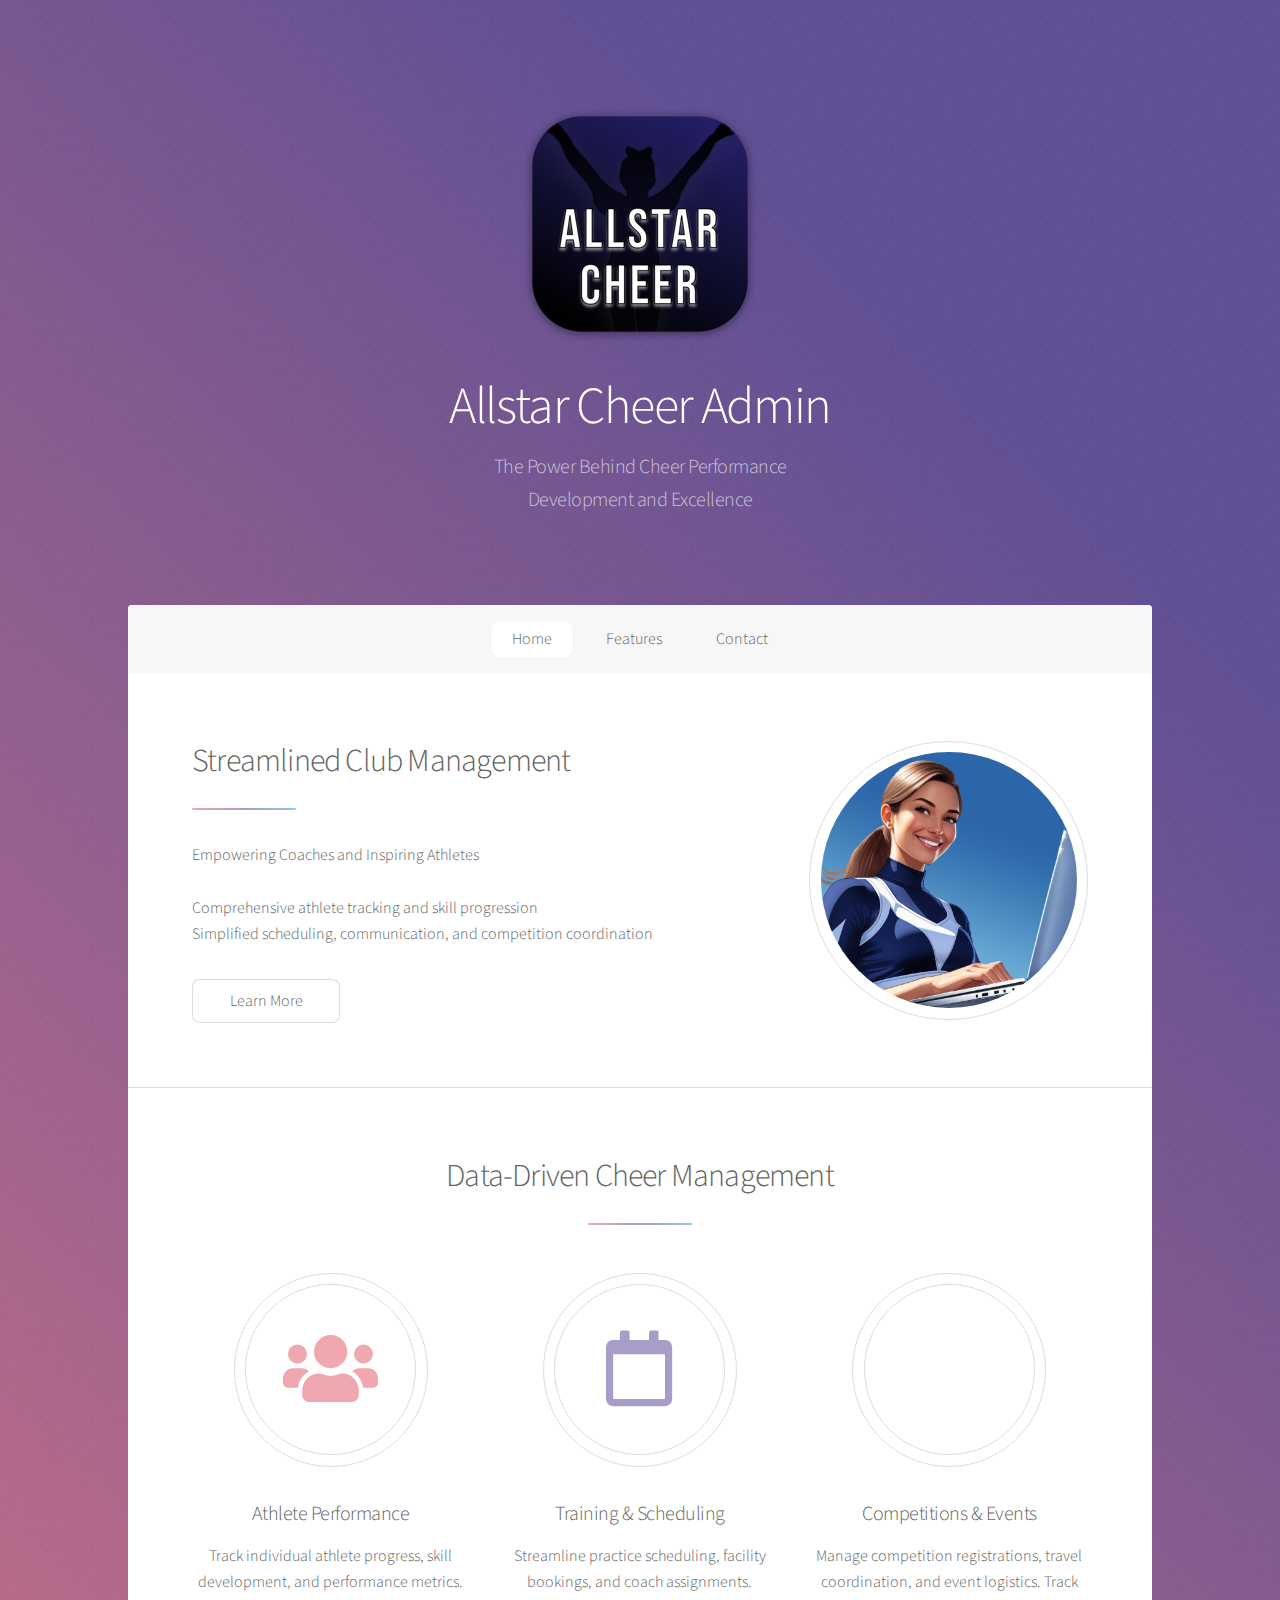
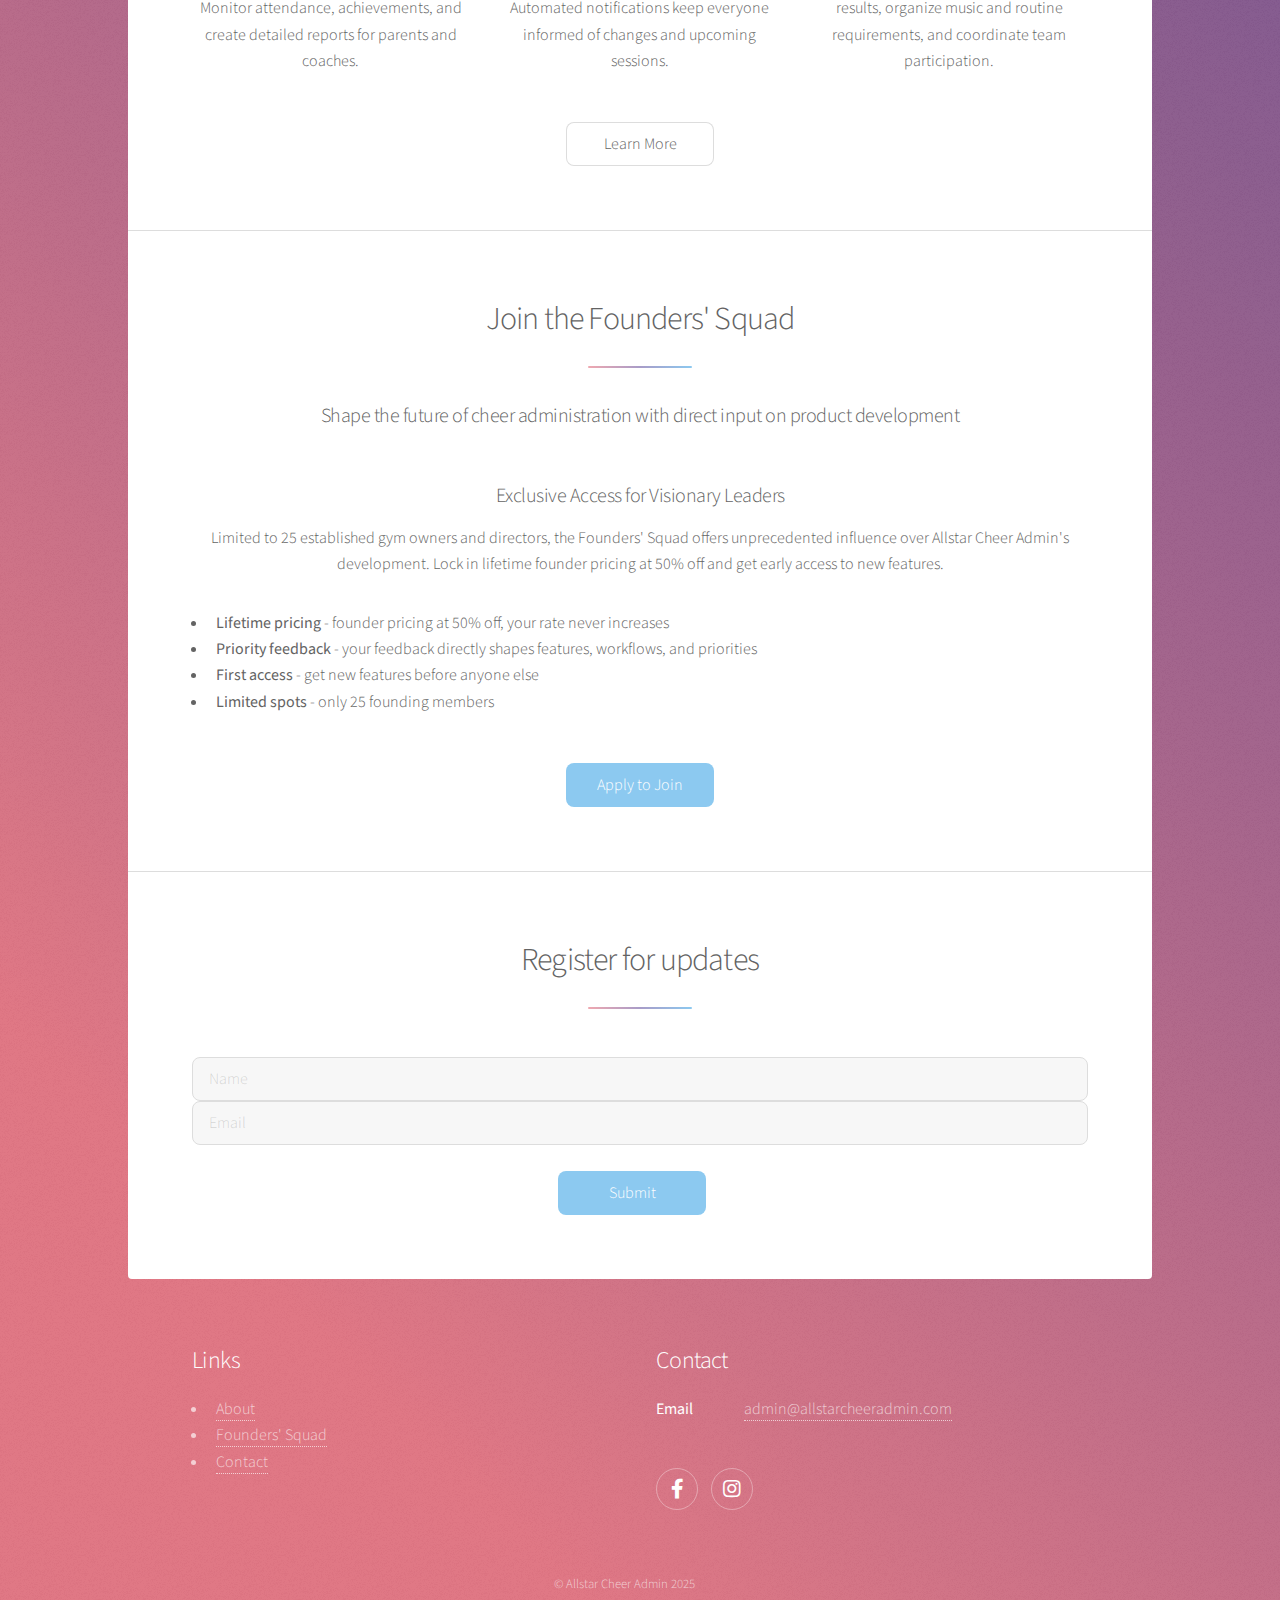
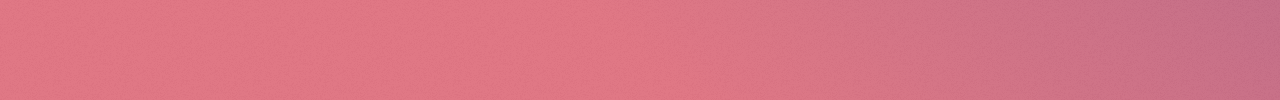
<file: index.html>
<!DOCTYPE HTML>
<!--
	Stellar by HTML5 UP
	html5up.net | @ajlkn
	Free for personal and commercial use under the CCA 3.0 license (html5up.net/license)
-->
<html>
	<head>
		<title>Allstar Cheer Admin - Empowering Coaches, Inspiring Athletes</title>
		<meta charset="utf-8" />
		<meta name="viewport" content="width=device-width, initial-scale=1, user-scalable=no" />
		<link href="https://fonts.googleapis.com/css2?family=Poppins:wght@400;700&display=swap" rel="stylesheet">
		<link rel="stylesheet" href="assets/css/main.css" />
		<link rel="icon" type="image/png" href="images/favicon.png?">
		<noscript><link rel="stylesheet" href="assets/css/noscript.css" /></noscript>
	</head>
	<body class="is-preload">
		<!-- Wrapper -->
			<div id="wrapper">

				<!-- Header -->
					<header id="header" class="alt">
						<span class="logo"><img src="images/mac256.png" alt="" /></span>
						<h1>Allstar Cheer Admin</h1>
						<p>The Power Behind Cheer Performance <br />Development and Excellence</p>
					</header>

				<!-- Nav -->
					<nav id="nav">
						<ul>
							<li><a href="#intro" class="active">Home</a></li>
							<li><a href="#features">Features</a></li>
							<li><a href="#cta">Contact</a></li>
						</ul>
					</nav>


				<!-- Main -->
					<div id="main">

						<!-- Introduction -->
							<section id="intro" class="main">
								<div class="spotlight">
									<div class="content">
										<header class="major">
											<h2>Streamlined Club Management</h2>
										</header>
										<p>Empowering Coaches and Inspiring Athletes
											<br /><br />
											Comprehensive athlete tracking and skill progression <br />Simplified scheduling, communication, and competition coordination
											</p>
										<ul class="actions">
											<li><a href="mailto:admin@allstarcheeradmin.com" class="button">Learn More</a></li>
										</ul>
									</div>
									<span class="image"><img src="images/aca-pic-1.png" alt="" /></span>
								</div>
							</section>

						<!-- First Section -->
							 <section id="features" class="main special">
								<header class="major">
									<h2>Data-Driven Cheer Management</h2>
								</header>
								<ul class="features">
									<li>
										<span class="icon solid major style1 fa-users"></span>
										<h3>Athlete Performance</h3>
										<p>Track individual athlete progress, skill development, and performance metrics. Monitor attendance, achievements, and create detailed reports for parents and coaches.</p>
									</li>
									<li>
										<span class="icon fa-solid major style3 fa-calendar"></span>
										<h3>Training & Scheduling</h3>
										<p>Streamline practice scheduling, facility bookings, and coach assignments. Automated notifications keep everyone informed of changes and upcoming sessions.</p>
									</li>
									<li>
										<span class="icon major style5 fa-award"></span>
										<h3>Competitions & Events</h3>
										<p>Manage competition registrations, travel coordination, and event logistics. Track results, organize music and routine requirements, and coordinate team participation.</p>
									</li>
								</ul>
								<footer class="major">
									<ul class="actions special">
										<li><a href="learn-more-allstar-cheer-admin.html" class="button">Learn More</a></li>
									</ul>
								</footer>
							</section>

						<!-- Second Section -->
							<!-- <section id="second" class="main special">
								<header class="major">
									<h2>Ipsum consequat</h2>
									<p>Donec imperdiet consequat consequat. Suspendisse feugiat congue<br />
									posuere. Nulla massa urna, fermentum eget quam aliquet.</p>
								</header>
								<ul class="statistics">
									<li class="style1">
										<span class="icon solid fa-code-branch"></span>
										<strong>5,120</strong> Etiam
									</li>
									<li class="style2">
										<span class="icon fa-folder-open"></span>
										<strong>8,192</strong> Magna
									</li>
									<li class="style3">
										<span class="icon solid fa-signal"></span>
										<strong>2,048</strong> Tempus
									</li>
									<li class="style4">
										<span class="icon solid fa-laptop"></span>
										<strong>4,096</strong> Aliquam
									</li>
									<li class="style5">
										<span class="icon fa-gem"></span>
										<strong>1,024</strong> Nullam
									</li>
								</ul>
								<p class="content">Nam elementum nisl et mi a commodo porttitor. Morbi sit amet nisl eu arcu faucibus hendrerit vel a risus. Nam a orci mi, elementum ac arcu sit amet, fermentum pellentesque et purus. Integer maximus varius lorem, sed convallis diam accumsan sed. Etiam porttitor placerat sapien, sed eleifend a enim pulvinar faucibus semper quis ut arcu. Ut non nisl a mollis est efficitur vestibulum. Integer eget purus nec nulla mattis et accumsan ut magna libero. Morbi auctor iaculis porttitor. Sed ut magna ac risus et hendrerit scelerisque. Praesent eleifend lacus in lectus aliquam porta. Cras eu ornare dui curabitur lacinia.</p>
								<footer class="major">
									<ul class="actions special">
										<li><a href="generic.html" class="button">Learn More</a></li>
									</ul>
								</footer>
							</section> -->

							<!-- Get Started -->
								<!-- <section id="cta" class="main special">
									<header class="major">
										<h2>Register for updates</h2>
										<p>Let us get in touch with you whenever we have something to share</p>
									</header>
									<footer class="major">
										<ul class="actions special">
											<li><a href="generic.html" class="button primary">Get Started</a></li>
											<li><a href="generic.html" class="button">Learn More</a></li>
										</ul>
									</footer>
								</section> -->

						<!-- Founders' Squad -->
							<section id="founders" class="main special">
								<header class="major">
									<h2>Join the Founders' Squad</h2>
									<p>Shape the future of cheer administration with direct input on product development</p>
								</header>
								<div class="content">
									<h3>Exclusive Access for Visionary Leaders</h3>
									<p>Limited to 25 established gym owners and directors, the Founders' Squad offers unprecedented influence over Allstar Cheer Admin's development. Lock in lifetime founder pricing at 50% off and get early access to new features.</p>
									<ul class="align-left">
										<li><strong>Lifetime pricing</strong> - founder pricing at 50% off, your rate never increases</li>
										<li><strong>Priority feedback</strong> - your feedback directly shapes features, workflows, and priorities</li>
										<li><strong>First access</strong> - get new features before anyone else</li>
										<li><strong>Limited spots</strong> - only 25 founding members</li>
									</ul>
								</div>
								<footer class="major">
									<ul class="actions special">
										<li><a href="founders-squad.html" class="button primary">Apply to Join</a></li>
									</ul>
								</footer>
							</section>

						<!-- Get Started -->
							<section id="cta" class="main special">
								<header class="major">
									<h2>Register for updates</h2>
									<!-- <p>Let us get in touch with you whenever we have something to share</p> -->
								</header>

								<form action="https://formspree.io/f/mldnjbad" method="POST">
									<div class="align-left">
										<input type="text" id="fname" name="fname" autocomplete="on" placeholder="Name"/>
									</div>
									<div style="display: none; visability: hidden;">
										<input type="text" id="cname" name="cname" autocomplete="off" placeholder="Club"/>
									</div>
									<div>
										<input type="email" id="email" name="email" autocomplete="on" placeholder="Email"/>
										<br/>
									</div>

									<div class="major align-center">
										<ul class="actions special">
										<li><input type="submit" class="button primary"/><li>
									</ul>
									</div>
								</form>

							</section>

					</div>

				<!-- Footer -->
					<footer id="footer">
						<section>
							<h2>Links</h2>
							<ul>
								<li><a href="about-allstar-cheer-admin.html">About</a></li>
								<li><a href="founders-squad.html">Founders' Squad</a></li>
								<li><a href="#cta">Contact</a></li>
							</ul>
						</section>
						<section>
							<h2>Contact</h2>
							<dl class="alt">
								<dt>Email</dt>
								<dd><a href="mailto:admin@allstarcheeradmin.com">admin@allstarcheeradmin.com</a></dd>
							</dl>
							<ul class="icons">
								<!-- <li><a href="#" class="icon brands fa-twitter alt"><span class="label">Twitter</span></a></li> -->
								<li><a href="https://www.facebook.com/allstarcheeradmin" class="icon brands fa-facebook-f alt"><span class="label">Facebook</span></a></li>
								<li><a href="https://www.instagram.com/allstarcheeradmin" class="icon brands fa-instagram alt"><span class="label">Instagram</span></a></li>
								<!-- <li><a href="#" class="icon brands fa-github alt"><span class="label">GitHub</span></a></li>
								<li><a href="#" class="icon brands fa-dribbble alt"><span class="label">Dribbble</span></a></li> -->
							</ul>
						</section>
						<p class="copyright">&copy; Allstar Cheer Admin 2025</p>
					</footer>

			</div>

		<!-- Scripts -->
			<script src="assets/js/jquery.min.js"></script>
			<script src="assets/js/jquery.scrollex.min.js"></script>
			<script src="assets/js/jquery.scrolly.min.js"></script>
			<script src="assets/js/browser.min.js"></script>
			<script src="assets/js/breakpoints.min.js"></script>
			<script src="assets/js/util.js"></script>
			<script src="assets/js/main.js"></script>

	</body>
</html>
</file>
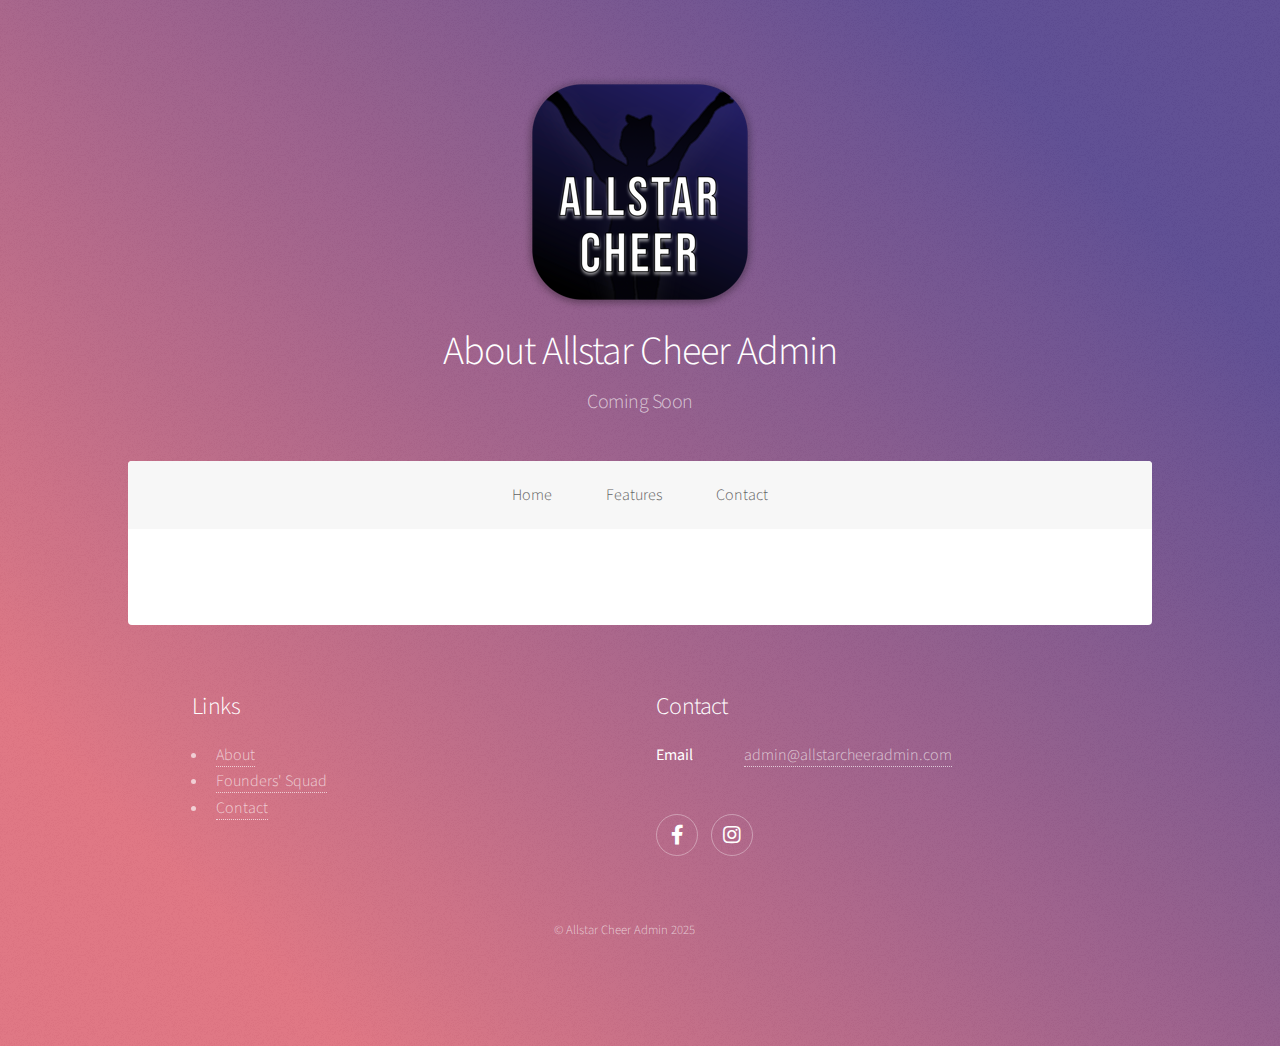
<file: about-allstar-cheer-admin.html>
<!DOCTYPE HTML>
<!--
	Stellar by HTML5 UP
	html5up.net | @ajlkn
	Free for personal and commercial use under the CCA 3.0 license (html5up.net/license)
-->
<html>
	<head>
		<title>About - Allstar Cheer Admin</title>
		<meta charset="utf-8" />
		<meta name="viewport" content="width=device-width, initial-scale=1, user-scalable=no" />
		<link rel="icon" type="image/png" href="images/favicon.png?">
		<link href="https://fonts.googleapis.com/css2?family=Poppins:wght@400;700&display=swap" rel="stylesheet">
		<link rel="stylesheet" href="assets/css/main.css" />
		<noscript><link rel="stylesheet" href="assets/css/noscript.css" /></noscript>
	</head>
	<body class="is-preload">

		<!-- Wrapper -->
			<div id="wrapper">

				<!-- Header -->
					<header id="header">
						<span class="logo"><img src="images/mac256.png" alt="" /></span>
						<h1>About Allstar Cheer Admin</h1>
						<p>Coming Soon</p>
					</header>

				<!-- Nav -->
					<nav id="nav">
						<ul>
							<li><a href="index.html">Home</a></li>
							<li><a href="index.html#features">Features</a></li>
							<li><a href="index.html#cta">Contact</a></li>
						</ul>
					</nav>

				<!-- Main -->
					<div id="main">

						<!-- Content -->
							<section id="content" class="main">
								<!-- Content will be added later -->
							</section>

					</div>

				<!-- Footer -->
					<footer id="footer">
						<section>
							<h2>Links</h2>
							<ul>
								<li><a href="about-allstar-cheer-admin.html">About</a></li>
								<li><a href="founders-squad.html">Founders' Squad</a></li>
								<li><a href="index.html#cta">Contact</a></li>
							</ul>
						</section>
						<section>
							<h2>Contact</h2>
							<dl class="alt">
								<dt>Email</dt>
								<dd><a href="mailto:admin@allstarcheeradmin.com">admin@allstarcheeradmin.com</a></dd>
							</dl>
							<ul class="icons">
								<li><a href="https://www.facebook.com/allstarcheeradmin" class="icon brands fa-facebook-f alt"><span class="label">Facebook</span></a></li>
								<li><a href="https://www.instagram.com/allstarcheeradmin" class="icon brands fa-instagram alt"><span class="label">Instagram</span></a></li>
							</ul>
						</section>
						<p class="copyright">&copy; Allstar Cheer Admin 2025</p>
					</footer>

			</div>

		<!-- Scripts -->
			<script src="assets/js/jquery.min.js"></script>
			<script src="assets/js/jquery.scrollex.min.js"></script>
			<script src="assets/js/jquery.scrolly.min.js"></script>
			<script src="assets/js/browser.min.js"></script>
			<script src="assets/js/breakpoints.min.js"></script>
			<script src="assets/js/util.js"></script>
			<script src="assets/js/main.js"></script>

	</body>
</html>
</file>
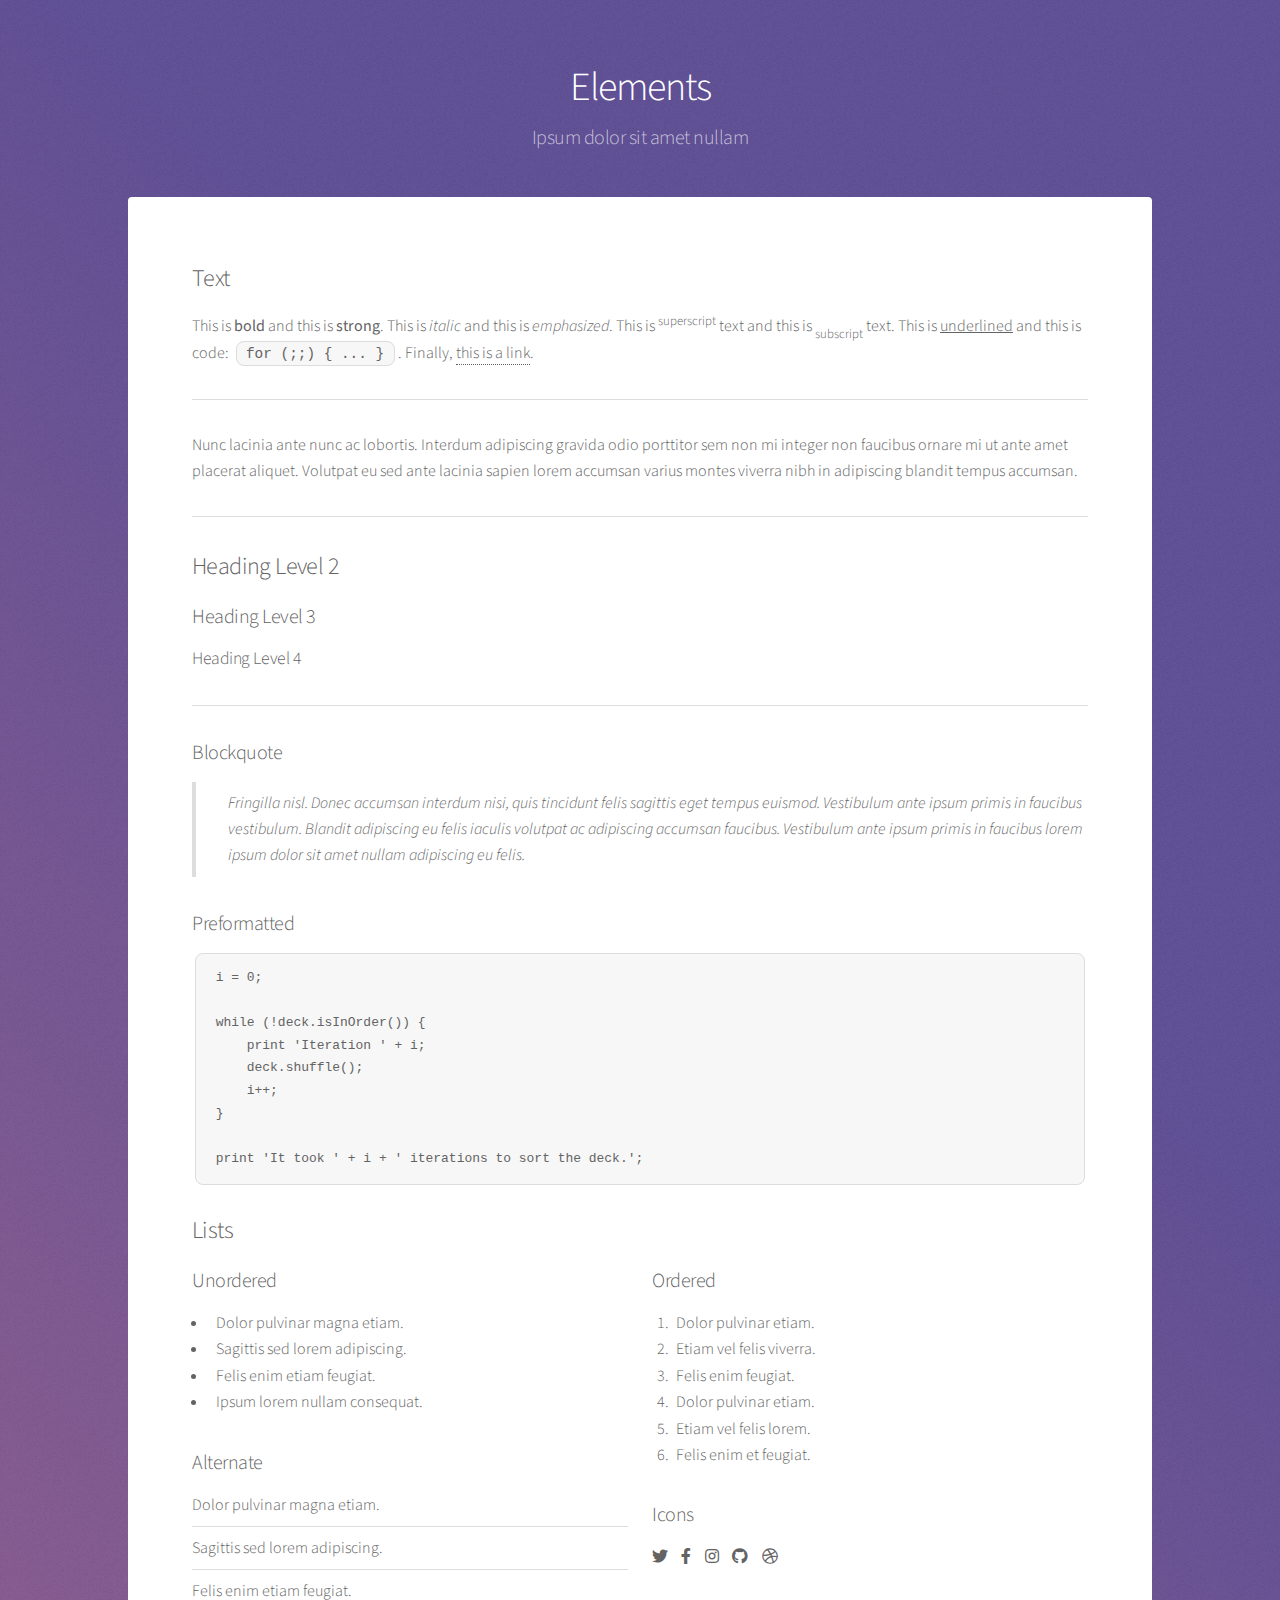
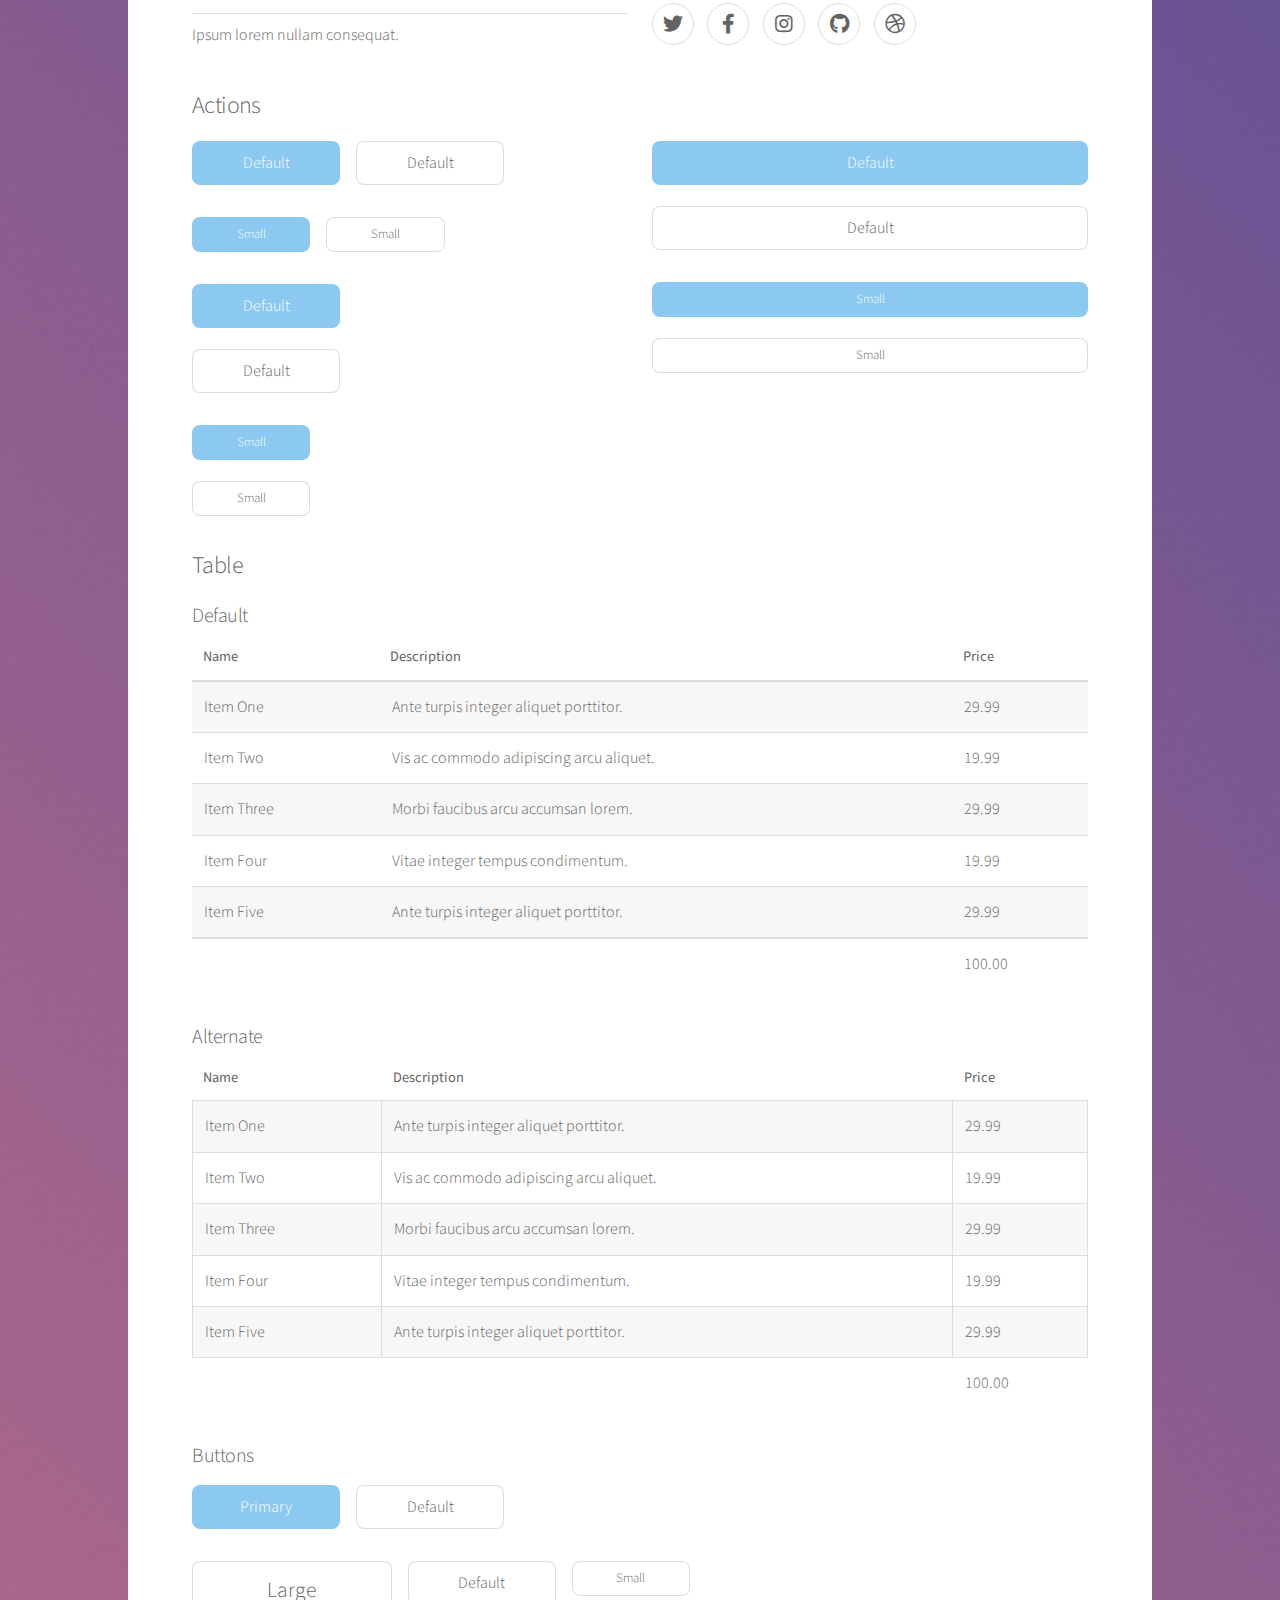
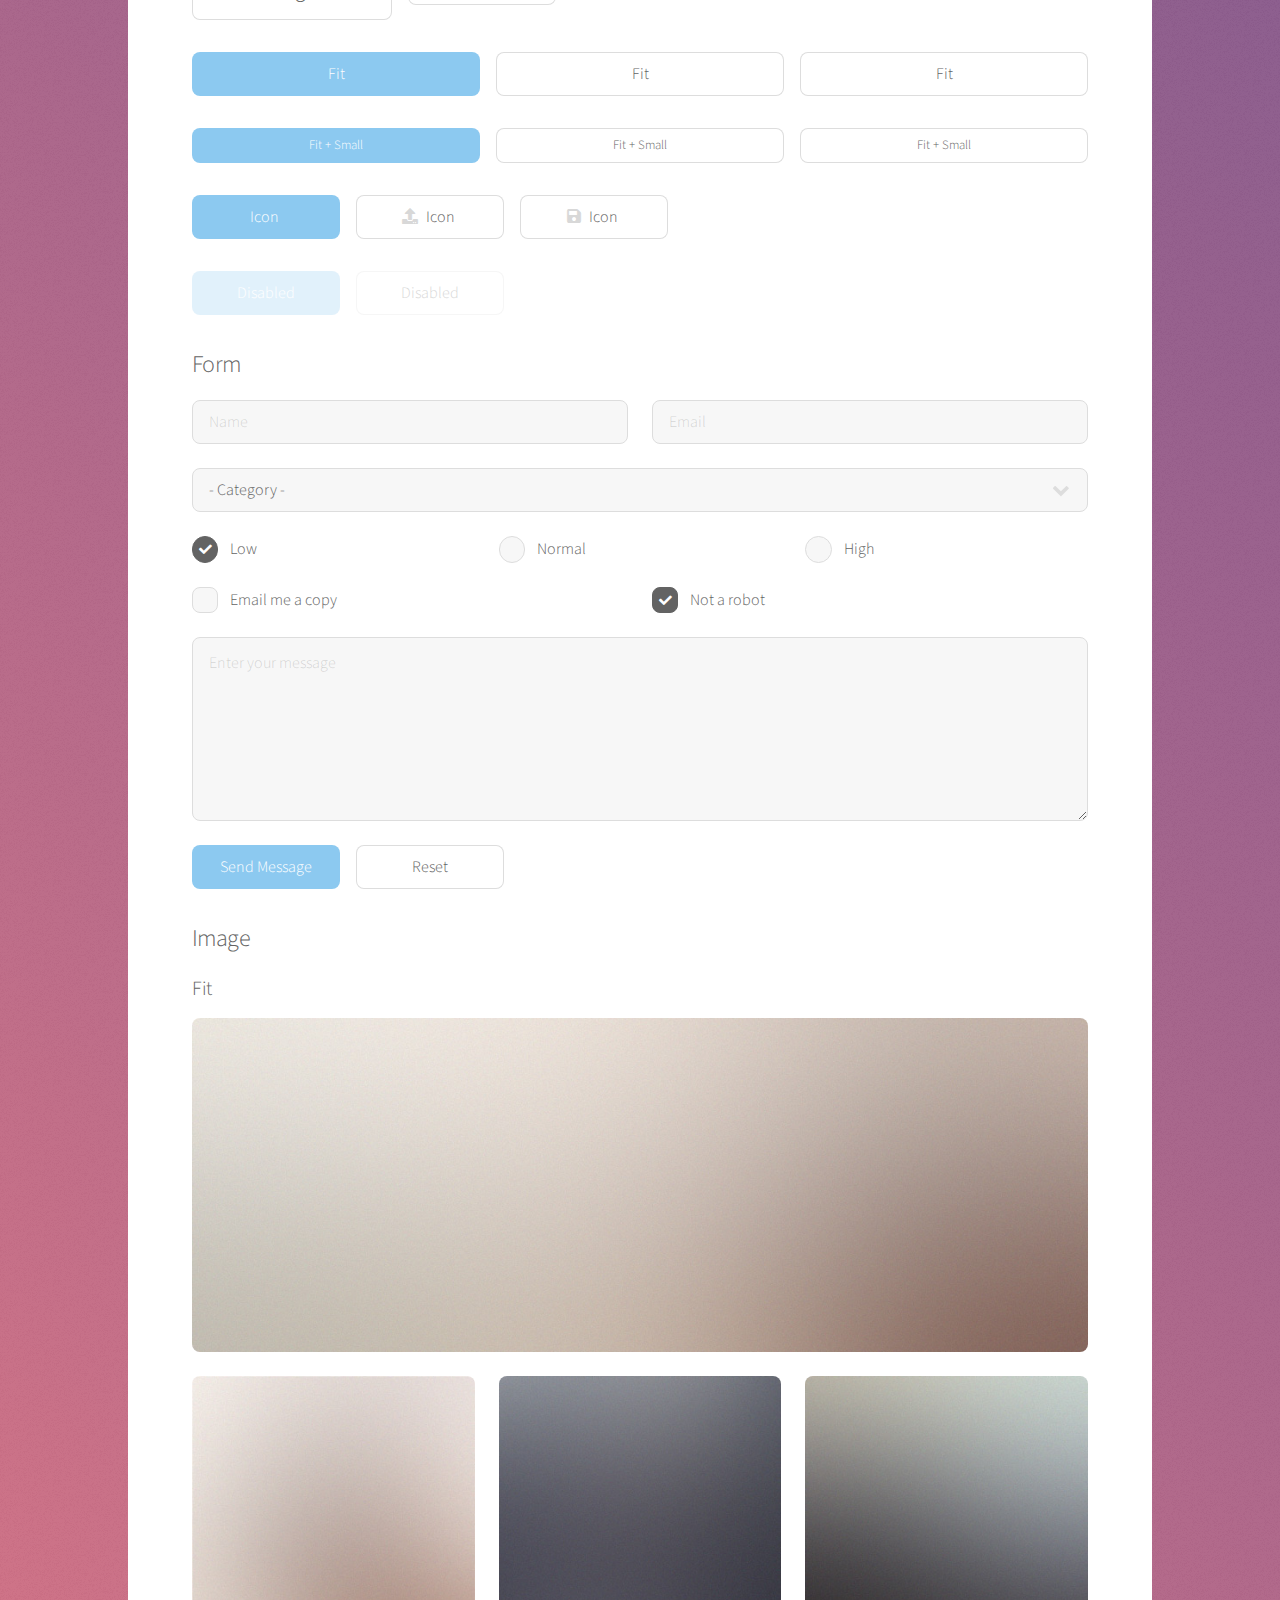
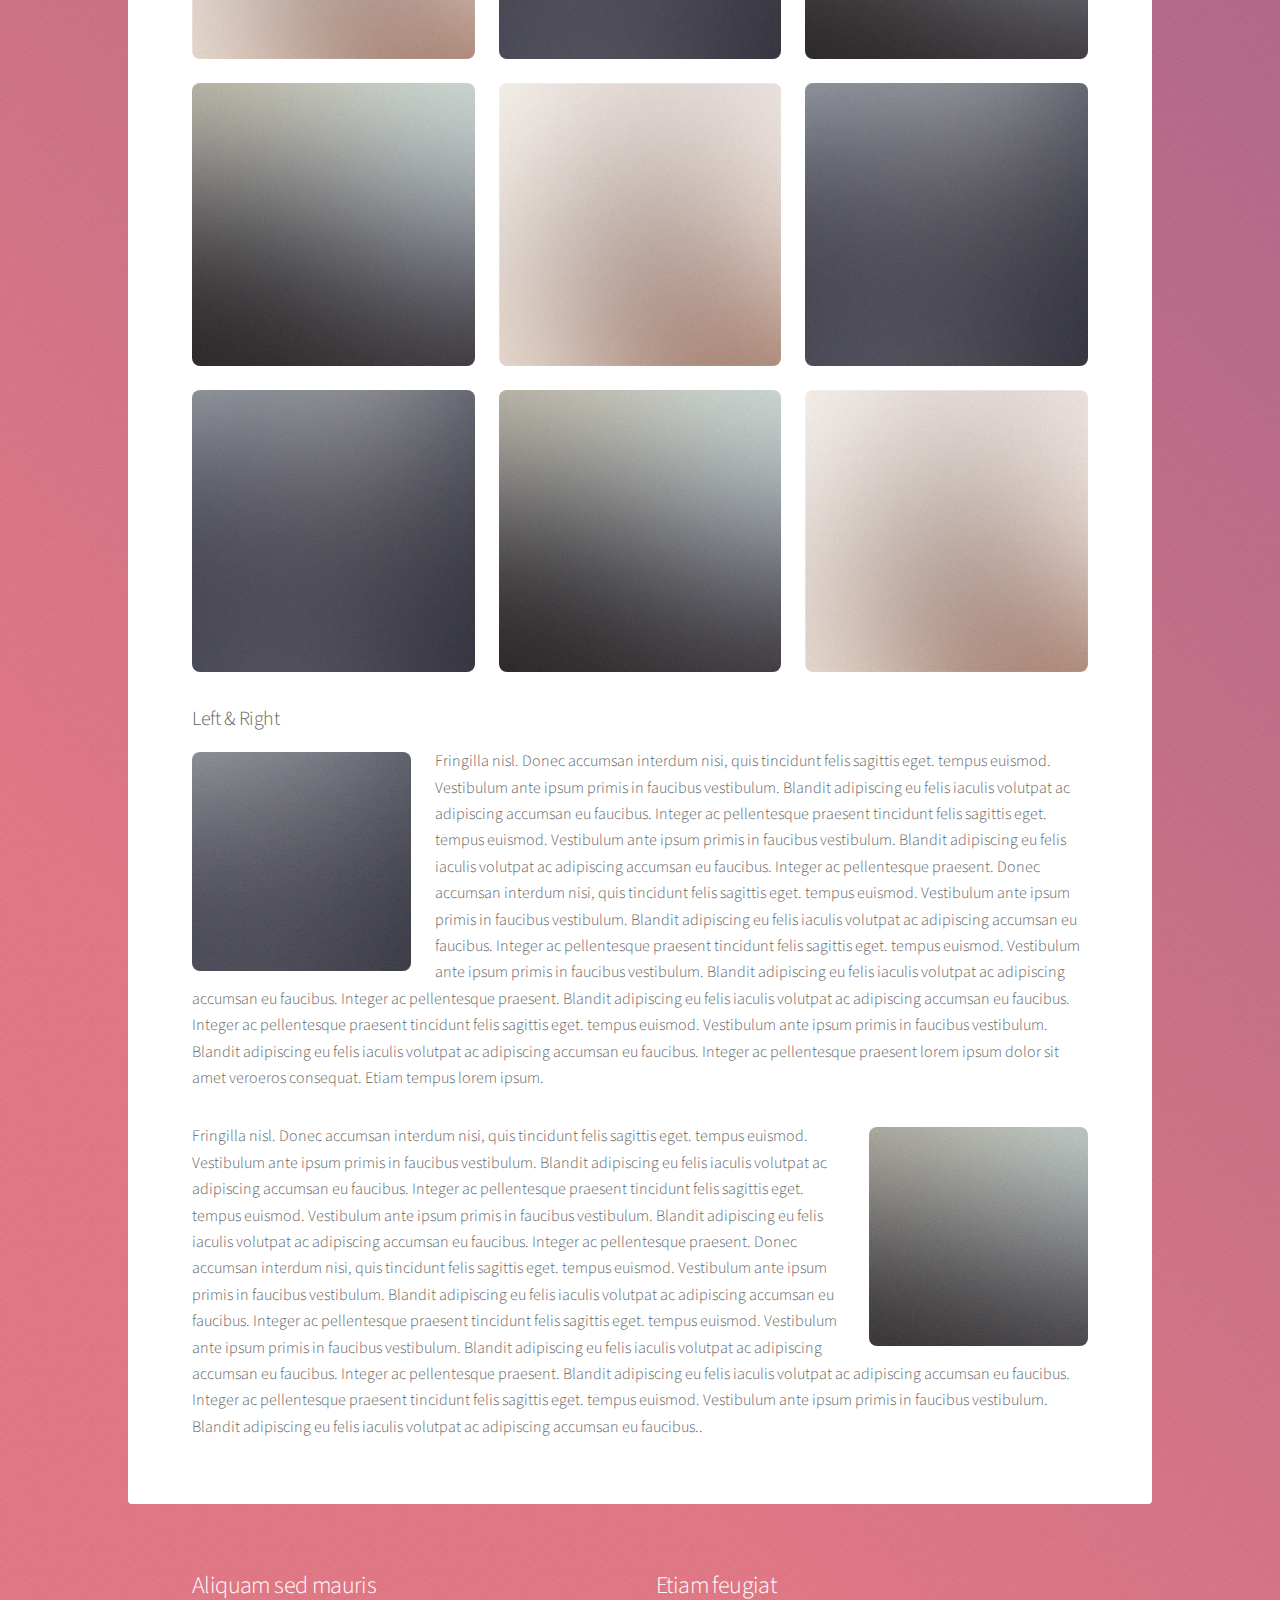
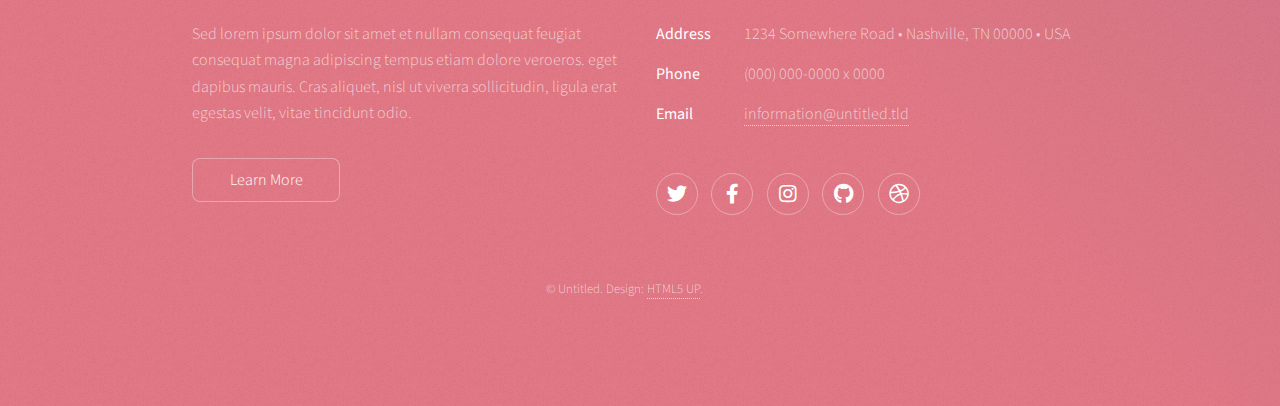
<file: elements.html>
<!DOCTYPE HTML>
<!--
	Stellar by HTML5 UP
	html5up.net | @ajlkn
	Free for personal and commercial use under the CCA 3.0 license (html5up.net/license)
-->
<html>
	<head>
		<title>Elements - Stellar by HTML5 UP</title>
		<meta charset="utf-8" />
		<meta name="viewport" content="width=device-width, initial-scale=1, user-scalable=no" />
		<link rel="stylesheet" href="assets/css/main.css" />
		<noscript><link rel="stylesheet" href="assets/css/noscript.css" /></noscript>
	</head>
	<body class="is-preload">

		<!-- Wrapper -->
			<div id="wrapper">

				<!-- Header -->
					<header id="header">
						<h1>Elements</h1>
						<p>Ipsum dolor sit amet nullam</p>
					</header>

				<!-- Main -->
					<div id="main">

						<!-- Content -->
							<section id="content" class="main">

								<!-- Text -->
									<section>
										<h2>Text</h2>
										<p>This is <b>bold</b> and this is <strong>strong</strong>. This is <i>italic</i> and this is <em>emphasized</em>.
										This is <sup>superscript</sup> text and this is <sub>subscript</sub> text.
										This is <u>underlined</u> and this is code: <code>for (;;) { ... }</code>. Finally, <a href="#">this is a link</a>.</p>
										<hr />
										<p>Nunc lacinia ante nunc ac lobortis. Interdum adipiscing gravida odio porttitor sem non mi integer non faucibus ornare mi ut ante amet placerat aliquet. Volutpat eu sed ante lacinia sapien lorem accumsan varius montes viverra nibh in adipiscing blandit tempus accumsan.</p>
										<hr />
										<h2>Heading Level 2</h2>
										<h3>Heading Level 3</h3>
										<h4>Heading Level 4</h4>
										<hr />
										<h3>Blockquote</h3>
										<blockquote>Fringilla nisl. Donec accumsan interdum nisi, quis tincidunt felis sagittis eget tempus euismod. Vestibulum ante ipsum primis in faucibus vestibulum. Blandit adipiscing eu felis iaculis volutpat ac adipiscing accumsan faucibus. Vestibulum ante ipsum primis in faucibus lorem ipsum dolor sit amet nullam adipiscing eu felis.</blockquote>
										<h3>Preformatted</h3>
										<pre><code>i = 0;

while (!deck.isInOrder()) {
    print 'Iteration ' + i;
    deck.shuffle();
    i++;
}

print 'It took ' + i + ' iterations to sort the deck.';</code></pre>
									</section>

								<!-- Lists -->
									<section>
										<h2>Lists</h2>
										<div class="row">
											<div class="col-6 col-12-medium">
												<h3>Unordered</h3>
												<ul>
													<li>Dolor pulvinar magna etiam.</li>
													<li>Sagittis sed lorem adipiscing.</li>
													<li>Felis enim etiam feugiat.</li>
													<li>Ipsum lorem nullam consequat.</li>
												</ul>
												<h3>Alternate</h3>
												<ul class="alt">
													<li>Dolor pulvinar magna etiam.</li>
													<li>Sagittis sed lorem adipiscing.</li>
													<li>Felis enim etiam feugiat.</li>
													<li>Ipsum lorem nullam consequat.</li>
												</ul>
											</div>
											<div class="col-6 col-12-medium">
												<h3>Ordered</h3>
												<ol>
													<li>Dolor pulvinar etiam.</li>
													<li>Etiam vel felis viverra.</li>
													<li>Felis enim feugiat.</li>
													<li>Dolor pulvinar etiam.</li>
													<li>Etiam vel felis lorem.</li>
													<li>Felis enim et feugiat.</li>
												</ol>
												<h3>Icons</h3>
												<ul class="icons">
													<li><a href="#" class="icon brands fa-twitter"><span class="label">Twitter</span></a></li>
													<li><a href="#" class="icon brands fa-facebook-f"><span class="label">Facebook</span></a></li>
													<li><a href="#" class="icon brands fa-instagram"><span class="label">Instagram</span></a></li>
													<li><a href="#" class="icon brands fa-github"><span class="label">GitHub</span></a></li>
													<li><a href="#" class="icon brands fa-dribbble"><span class="label">Dribbble</span></a></li>
												</ul>
												<ul class="icons">
													<li><a href="#" class="icon brands alt fa-twitter"><span class="label">Twitter</span></a></li>
													<li><a href="#" class="icon brands alt fa-facebook-f"><span class="label">Facebook</span></a></li>
													<li><a href="#" class="icon brands alt fa-instagram"><span class="label">Instagram</span></a></li>
													<li><a href="#" class="icon brands alt fa-github"><span class="label">GitHub</span></a></li>
													<li><a href="#" class="icon brands alt fa-dribbble"><span class="label">Dribbble</span></a></li>
												</ul>
											</div>
										</div>
										<h2>Actions</h2>
										<div class="row">
											<div class="col-6 col-12-medium">
												<ul class="actions">
													<li><a href="#" class="button primary">Default</a></li>
													<li><a href="#" class="button">Default</a></li>
												</ul>
												<ul class="actions small">
													<li><a href="#" class="button primary small">Small</a></li>
													<li><a href="#" class="button small">Small</a></li>
												</ul>
												<ul class="actions stacked">
													<li><a href="#" class="button primary">Default</a></li>
													<li><a href="#" class="button">Default</a></li>
												</ul>
												<ul class="actions stacked">
													<li><a href="#" class="button primary small">Small</a></li>
													<li><a href="#" class="button small">Small</a></li>
												</ul>
											</div>
											<div class="col-6 col-12-medium">
												<ul class="actions stacked">
													<li><a href="#" class="button primary fit">Default</a></li>
													<li><a href="#" class="button fit">Default</a></li>
												</ul>
												<ul class="actions stacked">
													<li><a href="#" class="button primary small fit">Small</a></li>
													<li><a href="#" class="button small fit">Small</a></li>
												</ul>
											</div>
										</div>
									</section>

								<!-- Table -->
									<section>
										<h2>Table</h2>
										<h3>Default</h3>
										<div class="table-wrapper">
											<table>
												<thead>
													<tr>
														<th>Name</th>
														<th>Description</th>
														<th>Price</th>
													</tr>
												</thead>
												<tbody>
													<tr>
														<td>Item One</td>
														<td>Ante turpis integer aliquet porttitor.</td>
														<td>29.99</td>
													</tr>
													<tr>
														<td>Item Two</td>
														<td>Vis ac commodo adipiscing arcu aliquet.</td>
														<td>19.99</td>
													</tr>
													<tr>
														<td>Item Three</td>
														<td> Morbi faucibus arcu accumsan lorem.</td>
														<td>29.99</td>
													</tr>
													<tr>
														<td>Item Four</td>
														<td>Vitae integer tempus condimentum.</td>
														<td>19.99</td>
													</tr>
													<tr>
														<td>Item Five</td>
														<td>Ante turpis integer aliquet porttitor.</td>
														<td>29.99</td>
													</tr>
												</tbody>
												<tfoot>
													<tr>
														<td colspan="2"></td>
														<td>100.00</td>
													</tr>
												</tfoot>
											</table>
										</div>

										<h3>Alternate</h3>
										<div class="table-wrapper">
											<table class="alt">
												<thead>
													<tr>
														<th>Name</th>
														<th>Description</th>
														<th>Price</th>
													</tr>
												</thead>
												<tbody>
													<tr>
														<td>Item One</td>
														<td>Ante turpis integer aliquet porttitor.</td>
														<td>29.99</td>
													</tr>
													<tr>
														<td>Item Two</td>
														<td>Vis ac commodo adipiscing arcu aliquet.</td>
														<td>19.99</td>
													</tr>
													<tr>
														<td>Item Three</td>
														<td> Morbi faucibus arcu accumsan lorem.</td>
														<td>29.99</td>
													</tr>
													<tr>
														<td>Item Four</td>
														<td>Vitae integer tempus condimentum.</td>
														<td>19.99</td>
													</tr>
													<tr>
														<td>Item Five</td>
														<td>Ante turpis integer aliquet porttitor.</td>
														<td>29.99</td>
													</tr>
												</tbody>
												<tfoot>
													<tr>
														<td colspan="2"></td>
														<td>100.00</td>
													</tr>
												</tfoot>
											</table>
										</div>
									</section>

								<!-- Buttons -->
									<section>
										<h3>Buttons</h3>
										<ul class="actions">
											<li><a href="#" class="button primary">Primary</a></li>
											<li><a href="#" class="button">Default</a></li>
										</ul>
										<ul class="actions">
											<li><a href="#" class="button large">Large</a></li>
											<li><a href="#" class="button">Default</a></li>
											<li><a href="#" class="button small">Small</a></li>
										</ul>
										<ul class="actions fit">
											<li><a href="#" class="button primary fit">Fit</a></li>
											<li><a href="#" class="button fit">Fit</a></li>
											<li><a href="#" class="button fit">Fit</a></li>
										</ul>
										<ul class="actions fit small">
											<li><a href="#" class="button primary fit small">Fit + Small</a></li>
											<li><a href="#" class="button fit small">Fit + Small</a></li>
											<li><a href="#" class="button fit small">Fit + Small</a></li>
										</ul>
										<ul class="actions">
											<li><a href="#" class="button primary icon solidfa-download">Icon</a></li>
											<li><a href="#" class="button icon solid fa-upload">Icon</a></li>
											<li><a href="#" class="button icon solid fa-save">Icon</a></li>
										</ul>
										<ul class="actions">
											<li><span class="button primary disabled">Disabled</span></li>
											<li><span class="button disabled">Disabled</span></li>
										</ul>
									</section>

								<!-- Form -->
									<section>
										<h2>Form</h2>
										<form method="post" action="#">
											<div class="row gtr-uniform">
												<div class="col-6 col-12-xsmall">
													<input type="text" name="demo-name" id="demo-name" value="" placeholder="Name" />
												</div>
												<div class="col-6 col-12-xsmall">
													<input type="email" name="demo-email" id="demo-email" value="" placeholder="Email" />
												</div>
												<div class="col-12">
													<select name="demo-category" id="demo-category">
														<option value="">- Category -</option>
														<option value="1">Manufacturing</option>
														<option value="1">Shipping</option>
														<option value="1">Administration</option>
														<option value="1">Human Resources</option>
													</select>
												</div>
												<div class="col-4 col-12-small">
													<input type="radio" id="demo-priority-low" name="demo-priority" checked>
													<label for="demo-priority-low">Low</label>
												</div>
												<div class="col-4 col-12-small">
													<input type="radio" id="demo-priority-normal" name="demo-priority">
													<label for="demo-priority-normal">Normal</label>
												</div>
												<div class="col-4 col-12-small">
													<input type="radio" id="demo-priority-high" name="demo-priority">
													<label for="demo-priority-high">High</label>
												</div>
												<div class="col-6 col-12-small">
													<input type="checkbox" id="demo-copy" name="demo-copy">
													<label for="demo-copy">Email me a copy</label>
												</div>
												<div class="col-6 col-12-small">
													<input type="checkbox" id="demo-human" name="demo-human" checked>
													<label for="demo-human">Not a robot</label>
												</div>
												<div class="col-12">
													<textarea name="demo-message" id="demo-message" placeholder="Enter your message" rows="6"></textarea>
												</div>
												<div class="col-12">
													<ul class="actions">
														<li><input type="submit" value="Send Message" class="primary" /></li>
														<li><input type="reset" value="Reset" /></li>
													</ul>
												</div>
											</div>
										</form>
									</section>

								<!-- Image -->
									<section>
										<h2>Image</h2>
										<h3>Fit</h3>
										<div class="box alt">
											<div class="row gtr-uniform">
												<div class="col-12"><span class="image fit"><img src="images/pic04.jpg" alt="" /></span></div>
												<div class="col-4"><span class="image fit"><img src="images/pic01.jpg" alt="" /></span></div>
												<div class="col-4"><span class="image fit"><img src="images/pic02.jpg" alt="" /></span></div>
												<div class="col-4"><span class="image fit"><img src="images/pic03.jpg" alt="" /></span></div>
												<div class="col-4"><span class="image fit"><img src="images/pic03.jpg" alt="" /></span></div>
												<div class="col-4"><span class="image fit"><img src="images/pic01.jpg" alt="" /></span></div>
												<div class="col-4"><span class="image fit"><img src="images/pic02.jpg" alt="" /></span></div>
												<div class="col-4"><span class="image fit"><img src="images/pic02.jpg" alt="" /></span></div>
												<div class="col-4"><span class="image fit"><img src="images/pic03.jpg" alt="" /></span></div>
												<div class="col-4"><span class="image fit"><img src="images/pic01.jpg" alt="" /></span></div>
											</div>
										</div>
										<h3>Left &amp; Right</h3>
										<p><span class="image left"><img src="images/pic05.jpg" alt="" /></span>Fringilla nisl. Donec accumsan interdum nisi, quis tincidunt felis sagittis eget. tempus euismod. Vestibulum ante ipsum primis in faucibus vestibulum. Blandit adipiscing eu felis iaculis volutpat ac adipiscing accumsan eu faucibus. Integer ac pellentesque praesent tincidunt felis sagittis eget. tempus euismod. Vestibulum ante ipsum primis in faucibus vestibulum. Blandit adipiscing eu felis iaculis volutpat ac adipiscing accumsan eu faucibus. Integer ac pellentesque praesent. Donec accumsan interdum nisi, quis tincidunt felis sagittis eget. tempus euismod. Vestibulum ante ipsum primis in faucibus vestibulum. Blandit adipiscing eu felis iaculis volutpat ac adipiscing accumsan eu faucibus. Integer ac pellentesque praesent tincidunt felis sagittis eget. tempus euismod. Vestibulum ante ipsum primis in faucibus vestibulum. Blandit adipiscing eu felis iaculis volutpat ac adipiscing accumsan eu faucibus. Integer ac pellentesque praesent. Blandit adipiscing eu felis iaculis volutpat ac adipiscing accumsan eu faucibus. Integer ac pellentesque praesent tincidunt felis sagittis eget. tempus euismod. Vestibulum ante ipsum primis in faucibus vestibulum. Blandit adipiscing eu felis iaculis volutpat ac adipiscing accumsan eu faucibus. Integer ac pellentesque praesent lorem ipsum dolor sit amet veroeros consequat. Etiam tempus lorem ipsum.</p>
										<p><span class="image right"><img src="images/pic06.jpg" alt="" /></span>Fringilla nisl. Donec accumsan interdum nisi, quis tincidunt felis sagittis eget. tempus euismod. Vestibulum ante ipsum primis in faucibus vestibulum. Blandit adipiscing eu felis iaculis volutpat ac adipiscing accumsan eu faucibus. Integer ac pellentesque praesent tincidunt felis sagittis eget. tempus euismod. Vestibulum ante ipsum primis in faucibus vestibulum. Blandit adipiscing eu felis iaculis volutpat ac adipiscing accumsan eu faucibus. Integer ac pellentesque praesent. Donec accumsan interdum nisi, quis tincidunt felis sagittis eget. tempus euismod. Vestibulum ante ipsum primis in faucibus vestibulum. Blandit adipiscing eu felis iaculis volutpat ac adipiscing accumsan eu faucibus. Integer ac pellentesque praesent tincidunt felis sagittis eget. tempus euismod. Vestibulum ante ipsum primis in faucibus vestibulum. Blandit adipiscing eu felis iaculis volutpat ac adipiscing accumsan eu faucibus. Integer ac pellentesque praesent. Blandit adipiscing eu felis iaculis volutpat ac adipiscing accumsan eu faucibus. Integer ac pellentesque praesent tincidunt felis sagittis eget. tempus euismod. Vestibulum ante ipsum primis in faucibus vestibulum. Blandit adipiscing eu felis iaculis volutpat ac adipiscing accumsan eu faucibus..</p>
									</section>

							</section>

					</div>

				<!-- Footer -->
					<footer id="footer">
						<section>
							<h2>Aliquam sed mauris</h2>
							<p>Sed lorem ipsum dolor sit amet et nullam consequat feugiat consequat magna adipiscing tempus etiam dolore veroeros. eget dapibus mauris. Cras aliquet, nisl ut viverra sollicitudin, ligula erat egestas velit, vitae tincidunt odio.</p>
							<ul class="actions">
								<li><a href="#" class="button">Learn More</a></li>
							</ul>
						</section>
						<section>
							<h2>Etiam feugiat</h2>
							<dl class="alt">
								<dt>Address</dt>
								<dd>1234 Somewhere Road &bull; Nashville, TN 00000 &bull; USA</dd>
								<dt>Phone</dt>
								<dd>(000) 000-0000 x 0000</dd>
								<dt>Email</dt>
								<dd><a href="#">information@untitled.tld</a></dd>
							</dl>
							<ul class="icons">
								<li><a href="#" class="icon brands fa-twitter alt"><span class="label">Twitter</span></a></li>
								<li><a href="#" class="icon brands fa-facebook-f alt"><span class="label">Facebook</span></a></li>
								<li><a href="#" class="icon brands fa-instagram alt"><span class="label">Instagram</span></a></li>
								<li><a href="#" class="icon brands fa-github alt"><span class="label">GitHub</span></a></li>
								<li><a href="#" class="icon brands fa-dribbble alt"><span class="label">Dribbble</span></a></li>
							</ul>
						</section>
						<p class="copyright">&copy; Untitled. Design: <a href="https://html5up.net">HTML5 UP</a>.</p>
					</footer>

			</div>

		<!-- Scripts -->
			<script src="assets/js/jquery.min.js"></script>
			<script src="assets/js/jquery.scrollex.min.js"></script>
			<script src="assets/js/jquery.scrolly.min.js"></script>
			<script src="assets/js/browser.min.js"></script>
			<script src="assets/js/breakpoints.min.js"></script>
			<script src="assets/js/util.js"></script>
			<script src="assets/js/main.js"></script>

	</body>
</html>
</file>
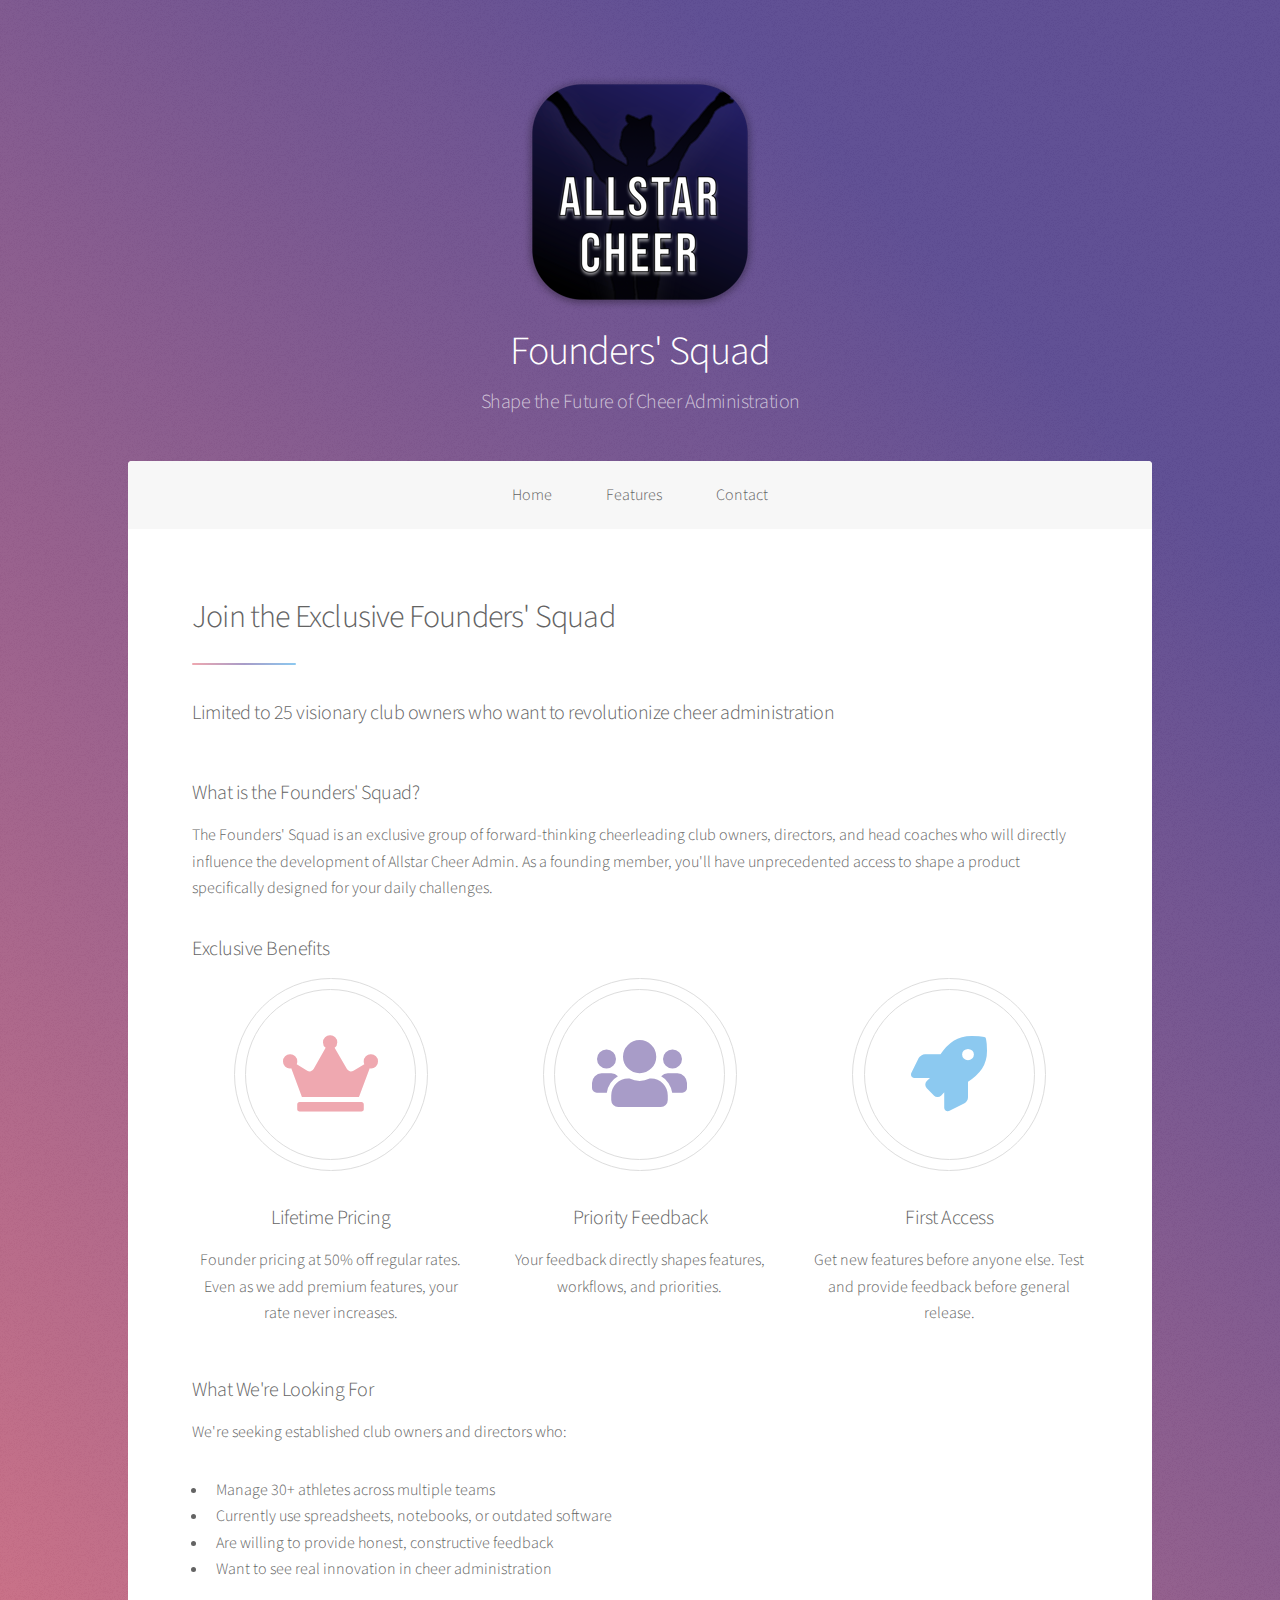
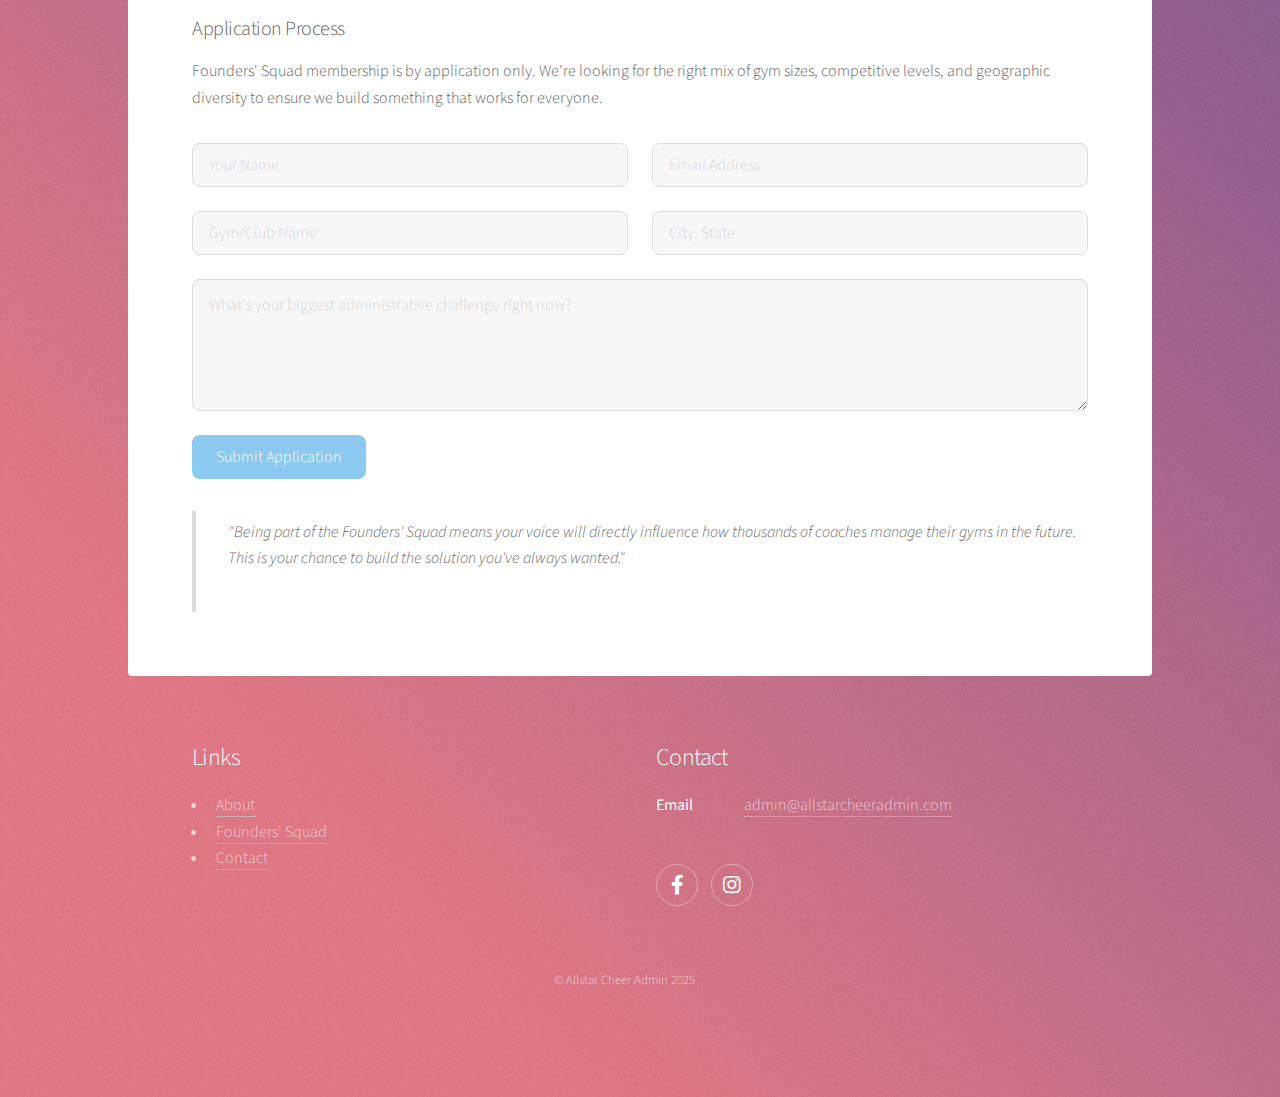
<file: founders-squad.html>
<!DOCTYPE HTML>
<!--
	Stellar by HTML5 UP
	html5up.net | @ajlkn
	Free for personal and commercial use under the CCA 3.0 license (html5up.net/license)
-->
<html>
	<head>
		<title>Founders' Squad - Allstar Cheer Admin</title>
		<meta charset="utf-8" />
		<meta name="viewport" content="width=device-width, initial-scale=1, user-scalable=no" />
		<link rel="icon" type="image/png" href="images/favicon.png?">
		<link href="https://fonts.googleapis.com/css2?family=Poppins:wght@400;700&display=swap" rel="stylesheet">
		<link rel="stylesheet" href="assets/css/main.css" />
		<noscript><link rel="stylesheet" href="assets/css/noscript.css" /></noscript>
		<style>
			.features li {
				text-align: center;
			}
			.features li h3 {
				text-align: center;
			}
			.features li p {
				text-align: center;
			}
		</style>
	</head>
	<body class="is-preload">

		<!-- Wrapper -->
			<div id="wrapper">

				<!-- Header -->
					<header id="header">
						<span class="logo"><img src="images/mac256.png" alt="" /></span>
						<h1>Founders' Squad</h1>
						<p>Shape the Future of Cheer Administration</p>
					</header>

				<!-- Nav -->
					<nav id="nav">
						<ul>
							<li><a href="index.html">Home</a></li>
							<li><a href="index.html#features">Features</a></li>
							<li><a href="index.html#cta">Contact</a></li>
						</ul>
					</nav>

				<!-- Main -->
					<div id="main">

						<!-- Content -->
							<section id="content" class="main">
								<header class="major">
									<h2>Join the Exclusive Founders' Squad</h2>
									<p>Limited to 25 visionary club owners who want to revolutionize cheer administration</p>
								</header>

								<h3>What is the Founders' Squad?</h3>
								<p>The Founders' Squad is an exclusive group of forward-thinking cheerleading club owners, directors, and head coaches who will directly influence the development of Allstar Cheer Admin. As a founding member, you'll have unprecedented access to shape a product specifically designed for your daily challenges.</p>

								<h3>Exclusive Benefits</h3>
								<ul class="features">
									<li>
										<span class="icon solid major style1 fa-crown"></span>
										<h3>Lifetime Pricing</h3>
										<p>Founder pricing at 50% off regular rates. Even as we add premium features, your rate never increases.</p>
									</li>
									<li>
										<span class="icon solid major style3 fa-users"></span>
										<h3>Priority Feedback</h3>
										<p>Your feedback directly shapes features, workflows, and priorities.</p>
									</li>
									<li>
										<span class="icon solid major style5 fa-rocket"></span>
										<h3>First Access</h3>
										<p>Get new features before anyone else. Test and provide feedback before general release.</p>
									</li>
								</ul>

								<h3>What We're Looking For</h3>
								<p>We're seeking established club owners and directors who:</p>
								<ul>
									<li>Manage 30+ athletes across multiple teams</li>
									<li>Currently use spreadsheets, notebooks, or outdated software</li>
									<li>Are willing to provide honest, constructive feedback</li>
									<li>Want to see real innovation in cheer administration</li>
								</ul>

								<h3>Application Process</h3>
								<p>Founders' Squad membership is by application only. We're looking for the right mix of gym sizes, competitive levels, and geographic diversity to ensure we build something that works for everyone.</p>

								<form action="https://formspree.io/f/mdkwkgdj" method="POST" class="founders-application">

									<div class="row gtr-uniform">
										<div class="col-6 col-12-xsmall">
											<input type="text" name="fname" id="fname" placeholder="Your Name" required />
										</div>
										<div class="col-6 col-12-xsmall">
											<input type="email" name="email" id="email" placeholder="Email Address" required />
										</div>
										<div class="col-6 col-12-xsmall">
											<input type="text" name="cname" id="cname" placeholder="Gym/Club Name" required />
										</div>
										<div class="col-6 col-12-xsmall">
											<input type="text" name="loc" id="loc" placeholder="City, State" required />
										</div>
										<div class="col-12">
											<textarea name="chall" id="chall" placeholder="What's your biggest administrative challenge right now?" rows="4" required></textarea>
										</div>
										<div class="col-12">
											<ul class="actions">
												<li><input type="submit" value="Submit Application" class="primary" /></li>
											</ul>
										</div>
									</div>
								</form>

								<blockquote>
									<p><em>"Being part of the Founders' Squad means your voice will directly influence how thousands of coaches manage their gyms in the future. This is your chance to build the solution you've always wanted."</em></p>
								</blockquote>

							</section>

					</div>

				<!-- Footer -->
					<footer id="footer">
						<section>
							<h2>Links</h2>
							<ul>
								<li><a href="about-allstar-cheer-admin.html">About</a></li>
								<li><a href="founders-squad.html">Founders' Squad</a></li>
								<li><a href="index.html#cta">Contact</a></li>
							</ul>
						</section>
						<section>
							<h2>Contact</h2>
							<dl class="alt">
								<dt>Email</dt>
								<dd><a href="mailto:admin@allstarcheeradmin.com">admin@allstarcheeradmin.com</a></dd>
							</dl>
							<ul class="icons">
								<li><a href="https://www.facebook.com/allstarcheeradmin" class="icon brands fa-facebook-f alt"><span class="label">Facebook</span></a></li>
								<li><a href="https://www.instagram.com/allstarcheeradmin" class="icon brands fa-instagram alt"><span class="label">Instagram</span></a></li>
							</ul>
						</section>
						<p class="copyright">&copy; Allstar Cheer Admin 2025</p>
					</footer>

			</div>

		<!-- Scripts -->
			<script src="assets/js/jquery.min.js"></script>
			<script src="assets/js/jquery.scrollex.min.js"></script>
			<script src="assets/js/jquery.scrolly.min.js"></script>
			<script src="assets/js/browser.min.js"></script>
			<script src="assets/js/breakpoints.min.js"></script>
			<script src="assets/js/util.js"></script>
			<script src="assets/js/main.js"></script>

	</body>
</html>
</file>
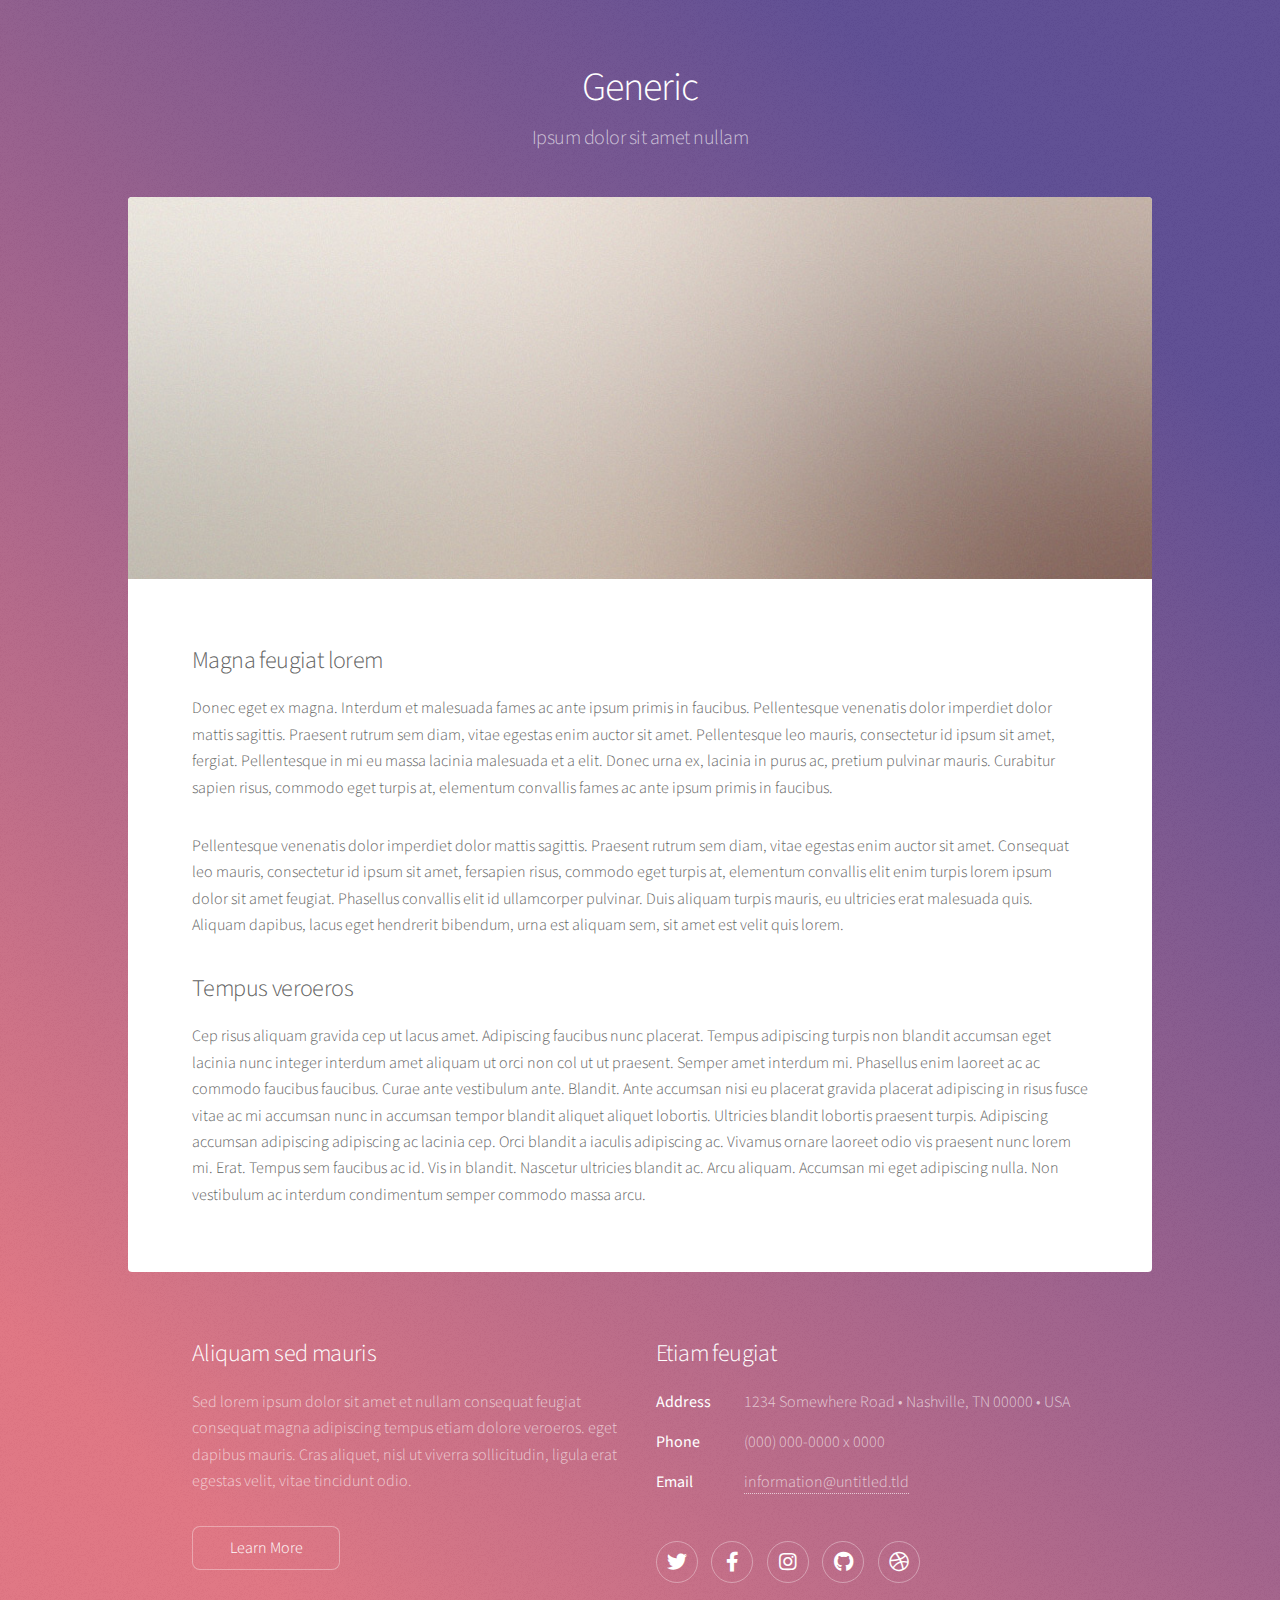
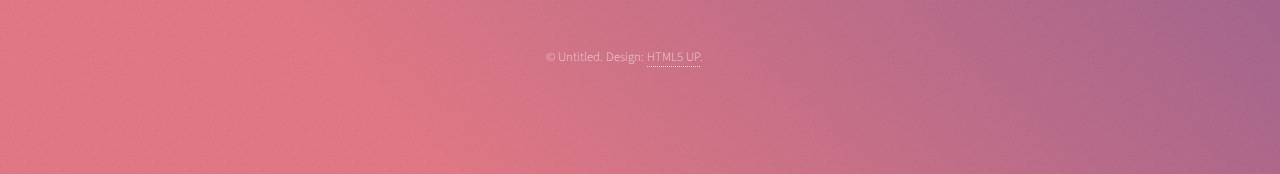
<file: generic.html>
<!DOCTYPE HTML>
<!--
	Stellar by HTML5 UP
	html5up.net | @ajlkn
	Free for personal and commercial use under the CCA 3.0 license (html5up.net/license)
-->
<html>
	<head>
		<title>Generic - Stellar by HTML5 UP</title>
		<meta charset="utf-8" />
		<meta name="viewport" content="width=device-width, initial-scale=1, user-scalable=no" />
		<link rel="stylesheet" href="assets/css/main.css" />
		<noscript><link rel="stylesheet" href="assets/css/noscript.css" /></noscript>
	</head>
	<body class="is-preload">

		<!-- Wrapper -->
			<div id="wrapper">

				<!-- Header -->
					<header id="header">
						<h1>Generic</h1>
						<p>Ipsum dolor sit amet nullam</p>
					</header>

				<!-- Main -->
					<div id="main">

						<!-- Content -->
							<section id="content" class="main">
								<span class="image main"><img src="images/pic04.jpg" alt="" /></span>
								<h2>Magna feugiat lorem</h2>
								<p>Donec eget ex magna. Interdum et malesuada fames ac ante ipsum primis in faucibus. Pellentesque venenatis dolor imperdiet dolor mattis sagittis. Praesent rutrum sem diam, vitae egestas enim auctor sit amet. Pellentesque leo mauris, consectetur id ipsum sit amet, fergiat. Pellentesque in mi eu massa lacinia malesuada et a elit. Donec urna ex, lacinia in purus ac, pretium pulvinar mauris. Curabitur sapien risus, commodo eget turpis at, elementum convallis fames ac ante ipsum primis in faucibus.</p>
								<p>Pellentesque venenatis dolor imperdiet dolor mattis sagittis. Praesent rutrum sem diam, vitae egestas enim auctor sit amet. Consequat leo mauris, consectetur id ipsum sit amet, fersapien risus, commodo eget turpis at, elementum convallis elit enim turpis lorem ipsum dolor sit amet feugiat. Phasellus convallis elit id ullamcorper pulvinar. Duis aliquam turpis mauris, eu ultricies erat malesuada quis. Aliquam dapibus, lacus eget hendrerit bibendum, urna est aliquam sem, sit amet est velit quis lorem.</p>
								<h2>Tempus veroeros</h2>
								<p>Cep risus aliquam gravida cep ut lacus amet. Adipiscing faucibus nunc placerat. Tempus adipiscing turpis non blandit accumsan eget lacinia nunc integer interdum amet aliquam ut orci non col ut ut praesent. Semper amet interdum mi. Phasellus enim laoreet ac ac commodo faucibus faucibus. Curae ante vestibulum ante. Blandit. Ante accumsan nisi eu placerat gravida placerat adipiscing in risus fusce vitae ac mi accumsan nunc in accumsan tempor blandit aliquet aliquet lobortis. Ultricies blandit lobortis praesent turpis. Adipiscing accumsan adipiscing adipiscing ac lacinia cep. Orci blandit a iaculis adipiscing ac. Vivamus ornare laoreet odio vis praesent nunc lorem mi. Erat. Tempus sem faucibus ac id. Vis in blandit. Nascetur ultricies blandit ac. Arcu aliquam. Accumsan mi eget adipiscing nulla. Non vestibulum ac interdum condimentum semper commodo massa arcu.</p>
							</section>

					</div>

				<!-- Footer -->
					<footer id="footer">
						<section>
							<h2>Aliquam sed mauris</h2>
							<p>Sed lorem ipsum dolor sit amet et nullam consequat feugiat consequat magna adipiscing tempus etiam dolore veroeros. eget dapibus mauris. Cras aliquet, nisl ut viverra sollicitudin, ligula erat egestas velit, vitae tincidunt odio.</p>
							<ul class="actions">
								<li><a href="#" class="button">Learn More</a></li>
							</ul>
						</section>
						<section>
							<h2>Etiam feugiat</h2>
							<dl class="alt">
								<dt>Address</dt>
								<dd>1234 Somewhere Road &bull; Nashville, TN 00000 &bull; USA</dd>
								<dt>Phone</dt>
								<dd>(000) 000-0000 x 0000</dd>
								<dt>Email</dt>
								<dd><a href="#">information@untitled.tld</a></dd>
							</dl>
							<ul class="icons">
								<li><a href="#" class="icon brands fa-twitter alt"><span class="label">Twitter</span></a></li>
								<li><a href="#" class="icon brands fa-facebook-f alt"><span class="label">Facebook</span></a></li>
								<li><a href="#" class="icon brands fa-instagram alt"><span class="label">Instagram</span></a></li>
								<li><a href="#" class="icon brands fa-github alt"><span class="label">GitHub</span></a></li>
								<li><a href="#" class="icon brands fa-dribbble alt"><span class="label">Dribbble</span></a></li>
							</ul>
						</section>
						<p class="copyright">&copy; Untitled. Design: <a href="https://html5up.net">HTML5 UP</a>.</p>
					</footer>

			</div>

		<!-- Scripts -->
			<script src="assets/js/jquery.min.js"></script>
			<script src="assets/js/jquery.scrollex.min.js"></script>
			<script src="assets/js/jquery.scrolly.min.js"></script>
			<script src="assets/js/browser.min.js"></script>
			<script src="assets/js/breakpoints.min.js"></script>
			<script src="assets/js/util.js"></script>
			<script src="assets/js/main.js"></script>

	</body>
</html>
</file>
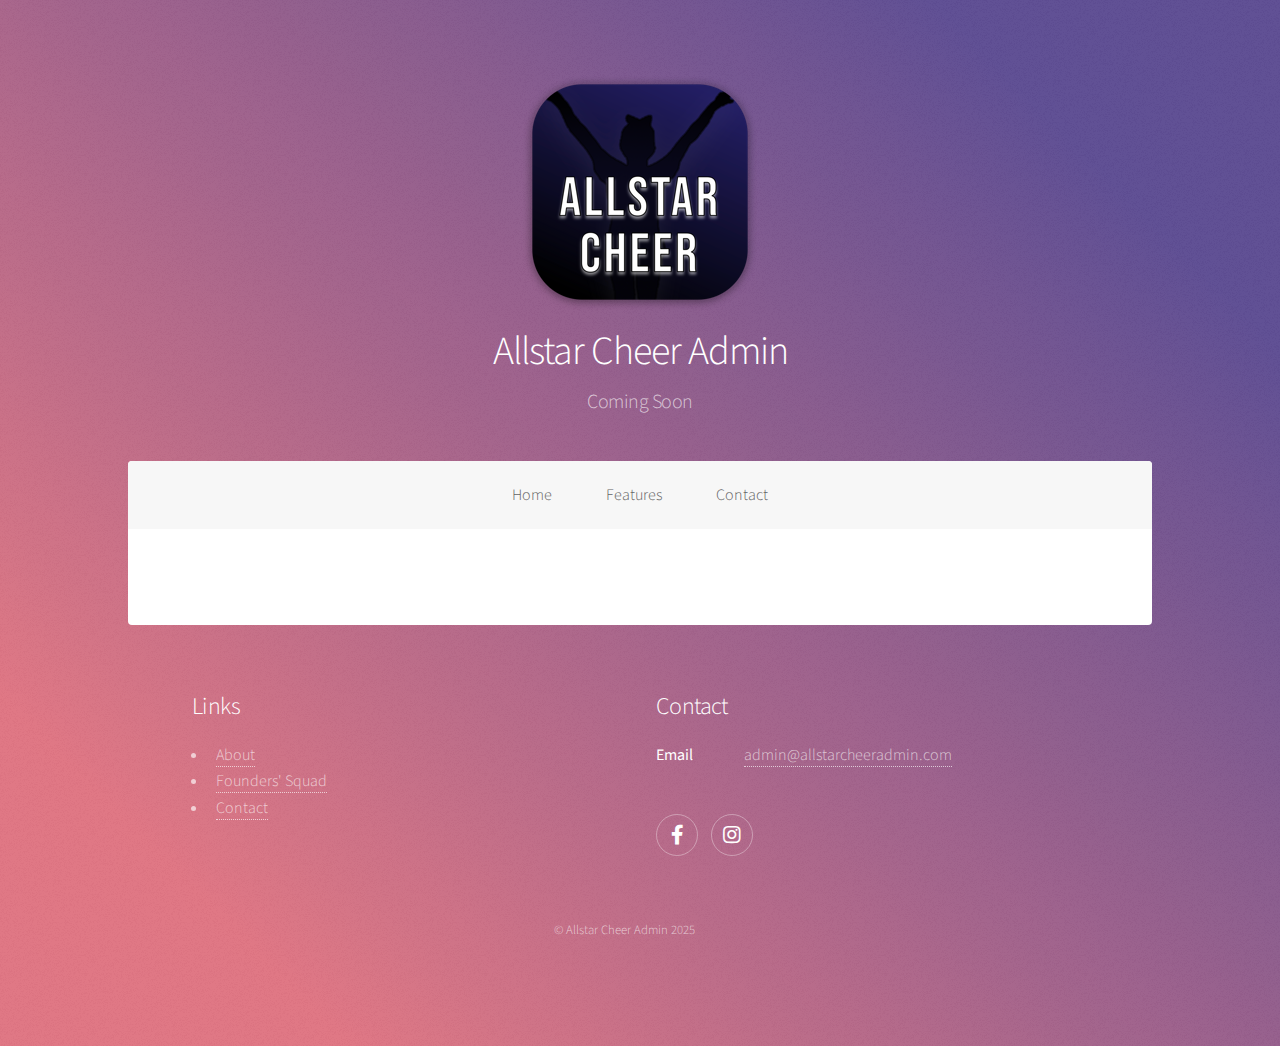
<file: learn-more-allstar-cheer-admin.html>
<!DOCTYPE HTML>
<!--
	Stellar by HTML5 UP
	html5up.net | @ajlkn
	Free for personal and commercial use under the CCA 3.0 license (html5up.net/license)
-->
<html>
	<head>
		<title>Learn More - Allstar Cheer Admin</title>
		<meta charset="utf-8" />
		<meta name="viewport" content="width=device-width, initial-scale=1, user-scalable=no" />
		<link rel="icon" type="image/png" href="images/favicon.png?">
		<link href="https://fonts.googleapis.com/css2?family=Poppins:wght@400;700&display=swap" rel="stylesheet">
		<link rel="stylesheet" href="assets/css/main.css" />
		<noscript><link rel="stylesheet" href="assets/css/noscript.css" /></noscript>
	</head>
	<body class="is-preload">

		<!-- Wrapper -->
			<div id="wrapper">

				<!-- Header -->
					<header id="header">
						<span class="logo"><img src="images/mac256.png" alt="" /></span>
						<h1>Allstar Cheer Admin</h1>
						<p>Coming Soon</p>
					</header>

				<!-- Nav -->
					<nav id="nav">
						<ul>
							<li><a href="index.html">Home</a></li>
							<li><a href="index.html#features">Features</a></li>
							<li><a href="index.html#cta">Contact</a></li>
						</ul>
					</nav>

				<!-- Main -->
					<div id="main">

						<!-- Content -->
							<section id="content" class="main">
								<!-- Content will be added later -->
							</section>

					</div>

				<!-- Footer -->
					<footer id="footer">
						<section>
							<h2>Links</h2>
							<ul>
								<li><a href="about-allstar-cheer-admin.html">About</a></li>
								<li><a href="founders-squad.html">Founders' Squad</a></li>
								<li><a href="index.html#cta">Contact</a></li>
							</ul>
						</section>
						<section>
							<h2>Contact</h2>
							<dl class="alt">
								<dt>Email</dt>
								<dd><a href="mailto:admin@allstarcheeradmin.com">admin@allstarcheeradmin.com</a></dd>
							</dl>
							<ul class="icons">
								<li><a href="https://www.facebook.com/allstarcheeradmin" class="icon brands fa-facebook-f alt"><span class="label">Facebook</span></a></li>
								<li><a href="https://www.instagram.com/allstarcheeradmin" class="icon brands fa-instagram alt"><span class="label">Instagram</span></a></li>
							</ul>
						</section>
						<p class="copyright">&copy; Allstar Cheer Admin 2025</p>
					</footer>

			</div>

		<!-- Scripts -->
			<script src="assets/js/jquery.min.js"></script>
			<script src="assets/js/jquery.scrollex.min.js"></script>
			<script src="assets/js/jquery.scrolly.min.js"></script>
			<script src="assets/js/browser.min.js"></script>
			<script src="assets/js/breakpoints.min.js"></script>
			<script src="assets/js/util.js"></script>
			<script src="assets/js/main.js"></script>

	</body>
</html>
</file>
<file: assets/css/noscript.css>
/*
	Stellar by HTML5 UP
	html5up.net | @ajlkn
	Free for personal and commercial use under the CCA 3.0 license (html5up.net/license)
*/

/* Header */

	body.is-preload #header.alt > * {
		opacity: 1;
	}

	body.is-preload #header.alt .logo {
		-moz-transform: none;
		-webkit-transform: none;
		-ms-transform: none;
		transform: none;
	}
</file>
<file: assets/css/main.css>
@import url(fontawesome-all.min.css);
@import 'https://fonts.googleapis.com/css?family=Source+Sans+Pro:300,400';

/*
	Stellar by HTML5 UP
	html5up.net | @ajlkn
	Free for personal and commercial use under the CCA 3.0 license (html5up.net/license)
*/

html, body, div, span, applet, object,
iframe, h1, h2, h3, h4, h5, h6, p, blockquote,
pre, a, abbr, acronym, address, big, cite,
code, del, dfn, em, img, ins, kbd, q, s, samp,
small, strike, strong, sub, sup, tt, var, b,
u, i, center, dl, dt, dd, ol, ul, li, fieldset,
form, label, legend, table, caption, tbody,
tfoot, thead, tr, th, td, article, aside,
canvas, details, embed, figure, figcaption,
footer, header, hgroup, menu, nav, output, ruby,
section, summary, time, mark, audio, video {
	margin: 0;
	padding: 0;
	border: 0;
	font-size: 100%;
	font: inherit;
	vertical-align: baseline;}

article, aside, details, figcaption, figure,
footer, header, hgroup, menu, nav, section {
	display: block;}

body {
	line-height: 1;
}

ol, ul {
	list-style: none;
}

blockquote, q {
	quotes: none;
}

	blockquote:before, blockquote:after, q:before, q:after {
		content: '';
		content: none;
	}

table {
	border-collapse: collapse;
	border-spacing: 0;
}

body {
	-webkit-text-size-adjust: none;
}

mark {
	background-color: transparent;
	color: inherit;
}

input::-moz-focus-inner {
	border: 0;
	padding: 0;
}

input, select, textarea {
	-moz-appearance: none;
	-webkit-appearance: none;
	-ms-appearance: none;
	appearance: none;
}

/* Basic */

	@-ms-viewport {
		width: device-width;
	}

	body {
		-ms-overflow-style: scrollbar;
	}

	@media screen and (max-width: 480px) {

		html, body {
			min-width: 320px;
		}

	}

	html {
		box-sizing: border-box;
	}

	*, *:before, *:after {
		box-sizing: inherit;
	}

	body {
		background-color: #935d8c;
		background-image: url("images/overlay.png"), -moz-linear-gradient(45deg, #e37682 15%, #5f4d93 85%);
		background-image: url("images/overlay.png"), -webkit-linear-gradient(45deg, #e37682 15%, #5f4d93 85%);
		background-image: url("images/overlay.png"), -ms-linear-gradient(45deg, #e37682 15%, #5f4d93 85%);
		background-image: url("images/overlay.png"), linear-gradient(45deg, #e37682 15%, #5f4d93 85%);
	}

		body.is-preload *, body.is-preload *:before, body.is-preload *:after {
			-moz-animation: none !important;
			-webkit-animation: none !important;
			-ms-animation: none !important;
			animation: none !important;
			-moz-transition: none !important;
			-webkit-transition: none !important;
			-ms-transition: none !important;
			transition: none !important;
		}

/* Type */

	body {
		background-color: #935d8c;
		color: rgba(255, 255, 255, 0.65);
	}

	body, input, select, textarea {
		font-family: "Source Sans Pro", Helvetica, sans-serif;
		font-size: 17pt;
		font-weight: 300;
		line-height: 1.65;
	}

		@media screen and (max-width: 1680px) {

			body, input, select, textarea {
				font-size: 14pt;
			}

		}

		@media screen and (max-width: 1280px) {

			body, input, select, textarea {
				font-size: 12pt;
			}

		}

		@media screen and (max-width: 360px) {

			body, input, select, textarea {
				font-size: 11pt;
			}

		}

	a {
		-moz-transition: color 0.2s ease, border-bottom 0.2s ease;
		-webkit-transition: color 0.2s ease, border-bottom 0.2s ease;
		-ms-transition: color 0.2s ease, border-bottom 0.2s ease;
		transition: color 0.2s ease, border-bottom 0.2s ease;
		text-decoration: none;
		border-bottom: dotted 1px;
		color: inherit;
	}

		a:hover {
			border-bottom-color: transparent;
		}

	strong, b {
		font-weight: 400;
	}

	em, i {
		font-style: italic;
	}

	p {
		margin: 0 0 2em 0;
	}

		p.content {
			-moz-columns: 20em 2;
			-webkit-columns: 20em 2;
			-ms-columns: 20em 2;
			columns: 20em 2;
			-moz-column-gap: 2em;
			-webkit-column-gap: 2em;
			-ms-column-gap: 2em;
			column-gap: 2em;
			text-align: justify;
		}

	h1, h2, h3, h4, h5, h6 {
		font-weight: 300;
		line-height: 1.5;
		margin: 0 0 0.7em 0;
		letter-spacing: -0.025em;
	}

		h1 a, h2 a, h3 a, h4 a, h5 a, h6 a {
			color: inherit;
			text-decoration: none;
		}

	h1 {
		font-size: 2.5em;
		line-height: 1.2;
	}

	h2 {
		font-size: 1.5em;
	}

	h3 {
		font-size: 1.25em;
	}

	h4 {
		font-size: 1.1em;
	}

	h5 {
		font-size: 0.9em;
	}

	h6 {
		font-size: 0.7em;
	}

	@media screen and (max-width: 736px) {

		h1 {
			font-size: 2em;
		}

	}

	sub {
		font-size: 0.8em;
		position: relative;
		top: 0.5em;
	}

	sup {
		font-size: 0.8em;
		position: relative;
		top: -0.5em;
	}

	blockquote {
		border-left: solid 4px;
		font-style: italic;
		margin: 0 0 2em 0;
		padding: 0.5em 0 0.5em 2em;
	}

	code {
		border-radius: 8px;
		border: solid 1px;
		font-family: "Courier New", monospace;
		font-size: 0.9em;
		margin: 0 0.25em;
		padding: 0.25em 0.65em;
	}

	pre {
		-webkit-overflow-scrolling: touch;
		font-family: "Courier New", monospace;
		font-size: 0.9em;
		margin: 0 0 2em 0;
	}

		pre code {
			display: block;
			line-height: 1.75;
			padding: 1em 1.5em;
			overflow-x: auto;
		}

	hr {
		border: 0;
		border-bottom: solid 1px;
		margin: 2em 0;
	}

		hr.major {
			margin: 3em 0;
		}

	.align-left {
		text-align: left;
	}

	.align-center {
		text-align: center;
	}

	.align-right {
		text-align: right;
	}

	input, select, textarea {
		color: #ffffff;
	}

	a:hover {
		color: #ffffff;
	}

	strong, b {
		color: #ffffff;
	}

	h1, h2, h3, h4, h5, h6 {
		color: #ffffff;
	}

	blockquote {
		border-left-color: rgba(255, 255, 255, 0.35);
	}

	code {
		background: rgba(255, 255, 255, 0.075);
		border-color: rgba(255, 255, 255, 0.35);
	}

	hr {
		border-bottom-color: rgba(255, 255, 255, 0.35);
	}

/* Row */

	.row {
		display: flex;
		flex-wrap: wrap;
		box-sizing: border-box;
		align-items: stretch;
	}

		.row > * {
			box-sizing: border-box;
		}

		.row.gtr-uniform > * > :last-child {
			margin-bottom: 0;
		}

		.row.aln-left {
			justify-content: flex-start;
		}

		.row.aln-center {
			justify-content: center;
		}

		.row.aln-right {
			justify-content: flex-end;
		}

		.row.aln-top {
			align-items: flex-start;
		}

		.row.aln-middle {
			align-items: center;
		}

		.row.aln-bottom {
			align-items: flex-end;
		}

		.row > .imp {
			order: -1;
		}

		.row > .col-1 {
			width: 8.33333%;
		}

		.row > .off-1 {
			margin-left: 8.33333%;
		}

		.row > .col-2 {
			width: 16.66667%;
		}

		.row > .off-2 {
			margin-left: 16.66667%;
		}

		.row > .col-3 {
			width: 25%;
		}

		.row > .off-3 {
			margin-left: 25%;
		}

		.row > .col-4 {
			width: 33.33333%;
		}

		.row > .off-4 {
			margin-left: 33.33333%;
		}

		.row > .col-5 {
			width: 41.66667%;
		}

		.row > .off-5 {
			margin-left: 41.66667%;
		}

		.row > .col-6 {
			width: 50%;
		}

		.row > .off-6 {
			margin-left: 50%;
		}

		.row > .col-7 {
			width: 58.33333%;
		}

		.row > .off-7 {
			margin-left: 58.33333%;
		}

		.row > .col-8 {
			width: 66.66667%;
		}

		.row > .off-8 {
			margin-left: 66.66667%;
		}

		.row > .col-9 {
			width: 75%;
		}

		.row > .off-9 {
			margin-left: 75%;
		}

		.row > .col-10 {
			width: 83.33333%;
		}

		.row > .off-10 {
			margin-left: 83.33333%;
		}

		.row > .col-11 {
			width: 91.66667%;
		}

		.row > .off-11 {
			margin-left: 91.66667%;
		}

		.row > .col-12 {
			width: 100%;
		}

		.row > .off-12 {
			margin-left: 100%;
		}

		.row.gtr-0 {
			margin-top: 0;
			margin-left: 0em;
		}

			.row.gtr-0 > * {
				padding: 0 0 0 0em;
			}

			.row.gtr-0.gtr-uniform {
				margin-top: 0em;
			}

				.row.gtr-0.gtr-uniform > * {
					padding-top: 0em;
				}

		.row.gtr-25 {
			margin-top: 0;
			margin-left: -0.375em;
		}

			.row.gtr-25 > * {
				padding: 0 0 0 0.375em;
			}

			.row.gtr-25.gtr-uniform {
				margin-top: -0.375em;
			}

				.row.gtr-25.gtr-uniform > * {
					padding-top: 0.375em;
				}

		.row.gtr-50 {
			margin-top: 0;
			margin-left: -0.75em;
		}

			.row.gtr-50 > * {
				padding: 0 0 0 0.75em;
			}

			.row.gtr-50.gtr-uniform {
				margin-top: -0.75em;
			}

				.row.gtr-50.gtr-uniform > * {
					padding-top: 0.75em;
				}

		.row {
			margin-top: 0;
			margin-left: -1.5em;
		}

			.row > * {
				padding: 0 0 0 1.5em;
			}

			.row.gtr-uniform {
				margin-top: -1.5em;
			}

				.row.gtr-uniform > * {
					padding-top: 1.5em;
				}

		.row.gtr-150 {
			margin-top: 0;
			margin-left: -2.25em;
		}

			.row.gtr-150 > * {
				padding: 0 0 0 2.25em;
			}

			.row.gtr-150.gtr-uniform {
				margin-top: -2.25em;
			}

				.row.gtr-150.gtr-uniform > * {
					padding-top: 2.25em;
				}

		.row.gtr-200 {
			margin-top: 0;
			margin-left: -3em;
		}

			.row.gtr-200 > * {
				padding: 0 0 0 3em;
			}

			.row.gtr-200.gtr-uniform {
				margin-top: -3em;
			}

				.row.gtr-200.gtr-uniform > * {
					padding-top: 3em;
				}

		@media screen and (max-width: 1680px) {

			.row {
				display: flex;
				flex-wrap: wrap;
				box-sizing: border-box;
				align-items: stretch;
			}

				.row > * {
					box-sizing: border-box;
				}

				.row.gtr-uniform > * > :last-child {
					margin-bottom: 0;
				}

				.row.aln-left {
					justify-content: flex-start;
				}

				.row.aln-center {
					justify-content: center;
				}

				.row.aln-right {
					justify-content: flex-end;
				}

				.row.aln-top {
					align-items: flex-start;
				}

				.row.aln-middle {
					align-items: center;
				}

				.row.aln-bottom {
					align-items: flex-end;
				}

				.row > .imp-xlarge {
					order: -1;
				}

				.row > .col-1-xlarge {
					width: 8.33333%;
				}

				.row > .off-1-xlarge {
					margin-left: 8.33333%;
				}

				.row > .col-2-xlarge {
					width: 16.66667%;
				}

				.row > .off-2-xlarge {
					margin-left: 16.66667%;
				}

				.row > .col-3-xlarge {
					width: 25%;
				}

				.row > .off-3-xlarge {
					margin-left: 25%;
				}

				.row > .col-4-xlarge {
					width: 33.33333%;
				}

				.row > .off-4-xlarge {
					margin-left: 33.33333%;
				}

				.row > .col-5-xlarge {
					width: 41.66667%;
				}

				.row > .off-5-xlarge {
					margin-left: 41.66667%;
				}

				.row > .col-6-xlarge {
					width: 50%;
				}

				.row > .off-6-xlarge {
					margin-left: 50%;
				}

				.row > .col-7-xlarge {
					width: 58.33333%;
				}

				.row > .off-7-xlarge {
					margin-left: 58.33333%;
				}

				.row > .col-8-xlarge {
					width: 66.66667%;
				}

				.row > .off-8-xlarge {
					margin-left: 66.66667%;
				}

				.row > .col-9-xlarge {
					width: 75%;
				}

				.row > .off-9-xlarge {
					margin-left: 75%;
				}

				.row > .col-10-xlarge {
					width: 83.33333%;
				}

				.row > .off-10-xlarge {
					margin-left: 83.33333%;
				}

				.row > .col-11-xlarge {
					width: 91.66667%;
				}

				.row > .off-11-xlarge {
					margin-left: 91.66667%;
				}

				.row > .col-12-xlarge {
					width: 100%;
				}

				.row > .off-12-xlarge {
					margin-left: 100%;
				}

				.row.gtr-0 {
					margin-top: 0;
					margin-left: 0em;
				}

					.row.gtr-0 > * {
						padding: 0 0 0 0em;
					}

					.row.gtr-0.gtr-uniform {
						margin-top: 0em;
					}

						.row.gtr-0.gtr-uniform > * {
							padding-top: 0em;
						}

				.row.gtr-25 {
					margin-top: 0;
					margin-left: -0.375em;
				}

					.row.gtr-25 > * {
						padding: 0 0 0 0.375em;
					}

					.row.gtr-25.gtr-uniform {
						margin-top: -0.375em;
					}

						.row.gtr-25.gtr-uniform > * {
							padding-top: 0.375em;
						}

				.row.gtr-50 {
					margin-top: 0;
					margin-left: -0.75em;
				}

					.row.gtr-50 > * {
						padding: 0 0 0 0.75em;
					}

					.row.gtr-50.gtr-uniform {
						margin-top: -0.75em;
					}

						.row.gtr-50.gtr-uniform > * {
							padding-top: 0.75em;
						}

				.row {
					margin-top: 0;
					margin-left: -1.5em;
				}

					.row > * {
						padding: 0 0 0 1.5em;
					}

					.row.gtr-uniform {
						margin-top: -1.5em;
					}

						.row.gtr-uniform > * {
							padding-top: 1.5em;
						}

				.row.gtr-150 {
					margin-top: 0;
					margin-left: -2.25em;
				}

					.row.gtr-150 > * {
						padding: 0 0 0 2.25em;
					}

					.row.gtr-150.gtr-uniform {
						margin-top: -2.25em;
					}

						.row.gtr-150.gtr-uniform > * {
							padding-top: 2.25em;
						}

				.row.gtr-200 {
					margin-top: 0;
					margin-left: -3em;
				}

					.row.gtr-200 > * {
						padding: 0 0 0 3em;
					}

					.row.gtr-200.gtr-uniform {
						margin-top: -3em;
					}

						.row.gtr-200.gtr-uniform > * {
							padding-top: 3em;
						}

		}

		@media screen and (max-width: 1280px) {

			.row {
				display: flex;
				flex-wrap: wrap;
				box-sizing: border-box;
				align-items: stretch;
			}

				.row > * {
					box-sizing: border-box;
				}

				.row.gtr-uniform > * > :last-child {
					margin-bottom: 0;
				}

				.row.aln-left {
					justify-content: flex-start;
				}

				.row.aln-center {
					justify-content: center;
				}

				.row.aln-right {
					justify-content: flex-end;
				}

				.row.aln-top {
					align-items: flex-start;
				}

				.row.aln-middle {
					align-items: center;
				}

				.row.aln-bottom {
					align-items: flex-end;
				}

				.row > .imp-large {
					order: -1;
				}

				.row > .col-1-large {
					width: 8.33333%;
				}

				.row > .off-1-large {
					margin-left: 8.33333%;
				}

				.row > .col-2-large {
					width: 16.66667%;
				}

				.row > .off-2-large {
					margin-left: 16.66667%;
				}

				.row > .col-3-large {
					width: 25%;
				}

				.row > .off-3-large {
					margin-left: 25%;
				}

				.row > .col-4-large {
					width: 33.33333%;
				}

				.row > .off-4-large {
					margin-left: 33.33333%;
				}

				.row > .col-5-large {
					width: 41.66667%;
				}

				.row > .off-5-large {
					margin-left: 41.66667%;
				}

				.row > .col-6-large {
					width: 50%;
				}

				.row > .off-6-large {
					margin-left: 50%;
				}

				.row > .col-7-large {
					width: 58.33333%;
				}

				.row > .off-7-large {
					margin-left: 58.33333%;
				}

				.row > .col-8-large {
					width: 66.66667%;
				}

				.row > .off-8-large {
					margin-left: 66.66667%;
				}

				.row > .col-9-large {
					width: 75%;
				}

				.row > .off-9-large {
					margin-left: 75%;
				}

				.row > .col-10-large {
					width: 83.33333%;
				}

				.row > .off-10-large {
					margin-left: 83.33333%;
				}

				.row > .col-11-large {
					width: 91.66667%;
				}

				.row > .off-11-large {
					margin-left: 91.66667%;
				}

				.row > .col-12-large {
					width: 100%;
				}

				.row > .off-12-large {
					margin-left: 100%;
				}

				.row.gtr-0 {
					margin-top: 0;
					margin-left: 0em;
				}

					.row.gtr-0 > * {
						padding: 0 0 0 0em;
					}

					.row.gtr-0.gtr-uniform {
						margin-top: 0em;
					}

						.row.gtr-0.gtr-uniform > * {
							padding-top: 0em;
						}

				.row.gtr-25 {
					margin-top: 0;
					margin-left: -0.375em;
				}

					.row.gtr-25 > * {
						padding: 0 0 0 0.375em;
					}

					.row.gtr-25.gtr-uniform {
						margin-top: -0.375em;
					}

						.row.gtr-25.gtr-uniform > * {
							padding-top: 0.375em;
						}

				.row.gtr-50 {
					margin-top: 0;
					margin-left: -0.75em;
				}

					.row.gtr-50 > * {
						padding: 0 0 0 0.75em;
					}

					.row.gtr-50.gtr-uniform {
						margin-top: -0.75em;
					}

						.row.gtr-50.gtr-uniform > * {
							padding-top: 0.75em;
						}

				.row {
					margin-top: 0;
					margin-left: -1.5em;
				}

					.row > * {
						padding: 0 0 0 1.5em;
					}

					.row.gtr-uniform {
						margin-top: -1.5em;
					}

						.row.gtr-uniform > * {
							padding-top: 1.5em;
						}

				.row.gtr-150 {
					margin-top: 0;
					margin-left: -2.25em;
				}

					.row.gtr-150 > * {
						padding: 0 0 0 2.25em;
					}

					.row.gtr-150.gtr-uniform {
						margin-top: -2.25em;
					}

						.row.gtr-150.gtr-uniform > * {
							padding-top: 2.25em;
						}

				.row.gtr-200 {
					margin-top: 0;
					margin-left: -3em;
				}

					.row.gtr-200 > * {
						padding: 0 0 0 3em;
					}

					.row.gtr-200.gtr-uniform {
						margin-top: -3em;
					}

						.row.gtr-200.gtr-uniform > * {
							padding-top: 3em;
						}

		}

		@media screen and (max-width: 980px) {

			.row {
				display: flex;
				flex-wrap: wrap;
				box-sizing: border-box;
				align-items: stretch;
			}

				.row > * {
					box-sizing: border-box;
				}

				.row.gtr-uniform > * > :last-child {
					margin-bottom: 0;
				}

				.row.aln-left {
					justify-content: flex-start;
				}

				.row.aln-center {
					justify-content: center;
				}

				.row.aln-right {
					justify-content: flex-end;
				}

				.row.aln-top {
					align-items: flex-start;
				}

				.row.aln-middle {
					align-items: center;
				}

				.row.aln-bottom {
					align-items: flex-end;
				}

				.row > .imp-medium {
					order: -1;
				}

				.row > .col-1-medium {
					width: 8.33333%;
				}

				.row > .off-1-medium {
					margin-left: 8.33333%;
				}

				.row > .col-2-medium {
					width: 16.66667%;
				}

				.row > .off-2-medium {
					margin-left: 16.66667%;
				}

				.row > .col-3-medium {
					width: 25%;
				}

				.row > .off-3-medium {
					margin-left: 25%;
				}

				.row > .col-4-medium {
					width: 33.33333%;
				}

				.row > .off-4-medium {
					margin-left: 33.33333%;
				}

				.row > .col-5-medium {
					width: 41.66667%;
				}

				.row > .off-5-medium {
					margin-left: 41.66667%;
				}

				.row > .col-6-medium {
					width: 50%;
				}

				.row > .off-6-medium {
					margin-left: 50%;
				}

				.row > .col-7-medium {
					width: 58.33333%;
				}

				.row > .off-7-medium {
					margin-left: 58.33333%;
				}

				.row > .col-8-medium {
					width: 66.66667%;
				}

				.row > .off-8-medium {
					margin-left: 66.66667%;
				}

				.row > .col-9-medium {
					width: 75%;
				}

				.row > .off-9-medium {
					margin-left: 75%;
				}

				.row > .col-10-medium {
					width: 83.33333%;
				}

				.row > .off-10-medium {
					margin-left: 83.33333%;
				}

				.row > .col-11-medium {
					width: 91.66667%;
				}

				.row > .off-11-medium {
					margin-left: 91.66667%;
				}

				.row > .col-12-medium {
					width: 100%;
				}

				.row > .off-12-medium {
					margin-left: 100%;
				}

				.row.gtr-0 {
					margin-top: 0;
					margin-left: 0em;
				}

					.row.gtr-0 > * {
						padding: 0 0 0 0em;
					}

					.row.gtr-0.gtr-uniform {
						margin-top: 0em;
					}

						.row.gtr-0.gtr-uniform > * {
							padding-top: 0em;
						}

				.row.gtr-25 {
					margin-top: 0;
					margin-left: -0.375em;
				}

					.row.gtr-25 > * {
						padding: 0 0 0 0.375em;
					}

					.row.gtr-25.gtr-uniform {
						margin-top: -0.375em;
					}

						.row.gtr-25.gtr-uniform > * {
							padding-top: 0.375em;
						}

				.row.gtr-50 {
					margin-top: 0;
					margin-left: -0.75em;
				}

					.row.gtr-50 > * {
						padding: 0 0 0 0.75em;
					}

					.row.gtr-50.gtr-uniform {
						margin-top: -0.75em;
					}

						.row.gtr-50.gtr-uniform > * {
							padding-top: 0.75em;
						}

				.row {
					margin-top: 0;
					margin-left: -1.5em;
				}

					.row > * {
						padding: 0 0 0 1.5em;
					}

					.row.gtr-uniform {
						margin-top: -1.5em;
					}

						.row.gtr-uniform > * {
							padding-top: 1.5em;
						}

				.row.gtr-150 {
					margin-top: 0;
					margin-left: -2.25em;
				}

					.row.gtr-150 > * {
						padding: 0 0 0 2.25em;
					}

					.row.gtr-150.gtr-uniform {
						margin-top: -2.25em;
					}

						.row.gtr-150.gtr-uniform > * {
							padding-top: 2.25em;
						}

				.row.gtr-200 {
					margin-top: 0;
					margin-left: -3em;
				}

					.row.gtr-200 > * {
						padding: 0 0 0 3em;
					}

					.row.gtr-200.gtr-uniform {
						margin-top: -3em;
					}

						.row.gtr-200.gtr-uniform > * {
							padding-top: 3em;
						}

		}

		@media screen and (max-width: 736px) {

			.row {
				display: flex;
				flex-wrap: wrap;
				box-sizing: border-box;
				align-items: stretch;
			}

				.row > * {
					box-sizing: border-box;
				}

				.row.gtr-uniform > * > :last-child {
					margin-bottom: 0;
				}

				.row.aln-left {
					justify-content: flex-start;
				}

				.row.aln-center {
					justify-content: center;
				}

				.row.aln-right {
					justify-content: flex-end;
				}

				.row.aln-top {
					align-items: flex-start;
				}

				.row.aln-middle {
					align-items: center;
				}

				.row.aln-bottom {
					align-items: flex-end;
				}

				.row > .imp-small {
					order: -1;
				}

				.row > .col-1-small {
					width: 8.33333%;
				}

				.row > .off-1-small {
					margin-left: 8.33333%;
				}

				.row > .col-2-small {
					width: 16.66667%;
				}

				.row > .off-2-small {
					margin-left: 16.66667%;
				}

				.row > .col-3-small {
					width: 25%;
				}

				.row > .off-3-small {
					margin-left: 25%;
				}

				.row > .col-4-small {
					width: 33.33333%;
				}

				.row > .off-4-small {
					margin-left: 33.33333%;
				}

				.row > .col-5-small {
					width: 41.66667%;
				}

				.row > .off-5-small {
					margin-left: 41.66667%;
				}

				.row > .col-6-small {
					width: 50%;
				}

				.row > .off-6-small {
					margin-left: 50%;
				}

				.row > .col-7-small {
					width: 58.33333%;
				}

				.row > .off-7-small {
					margin-left: 58.33333%;
				}

				.row > .col-8-small {
					width: 66.66667%;
				}

				.row > .off-8-small {
					margin-left: 66.66667%;
				}

				.row > .col-9-small {
					width: 75%;
				}

				.row > .off-9-small {
					margin-left: 75%;
				}

				.row > .col-10-small {
					width: 83.33333%;
				}

				.row > .off-10-small {
					margin-left: 83.33333%;
				}

				.row > .col-11-small {
					width: 91.66667%;
				}

				.row > .off-11-small {
					margin-left: 91.66667%;
				}

				.row > .col-12-small {
					width: 100%;
				}

				.row > .off-12-small {
					margin-left: 100%;
				}

				.row.gtr-0 {
					margin-top: 0;
					margin-left: 0em;
				}

					.row.gtr-0 > * {
						padding: 0 0 0 0em;
					}

					.row.gtr-0.gtr-uniform {
						margin-top: 0em;
					}

						.row.gtr-0.gtr-uniform > * {
							padding-top: 0em;
						}

				.row.gtr-25 {
					margin-top: 0;
					margin-left: -0.25em;
				}

					.row.gtr-25 > * {
						padding: 0 0 0 0.25em;
					}

					.row.gtr-25.gtr-uniform {
						margin-top: -0.25em;
					}

						.row.gtr-25.gtr-uniform > * {
							padding-top: 0.25em;
						}

				.row.gtr-50 {
					margin-top: 0;
					margin-left: -0.5em;
				}

					.row.gtr-50 > * {
						padding: 0 0 0 0.5em;
					}

					.row.gtr-50.gtr-uniform {
						margin-top: -0.5em;
					}

						.row.gtr-50.gtr-uniform > * {
							padding-top: 0.5em;
						}

				.row {
					margin-top: 0;
					margin-left: -1em;
				}

					.row > * {
						padding: 0 0 0 1em;
					}

					.row.gtr-uniform {
						margin-top: -1em;
					}

						.row.gtr-uniform > * {
							padding-top: 1em;
						}

				.row.gtr-150 {
					margin-top: 0;
					margin-left: -1.5em;
				}

					.row.gtr-150 > * {
						padding: 0 0 0 1.5em;
					}

					.row.gtr-150.gtr-uniform {
						margin-top: -1.5em;
					}

						.row.gtr-150.gtr-uniform > * {
							padding-top: 1.5em;
						}

				.row.gtr-200 {
					margin-top: 0;
					margin-left: -2em;
				}

					.row.gtr-200 > * {
						padding: 0 0 0 2em;
					}

					.row.gtr-200.gtr-uniform {
						margin-top: -2em;
					}

						.row.gtr-200.gtr-uniform > * {
							padding-top: 2em;
						}

		}

		@media screen and (max-width: 480px) {

			.row {
				display: flex;
				flex-wrap: wrap;
				box-sizing: border-box;
				align-items: stretch;
			}

				.row > * {
					box-sizing: border-box;
				}

				.row.gtr-uniform > * > :last-child {
					margin-bottom: 0;
				}

				.row.aln-left {
					justify-content: flex-start;
				}

				.row.aln-center {
					justify-content: center;
				}

				.row.aln-right {
					justify-content: flex-end;
				}

				.row.aln-top {
					align-items: flex-start;
				}

				.row.aln-middle {
					align-items: center;
				}

				.row.aln-bottom {
					align-items: flex-end;
				}

				.row > .imp-xsmall {
					order: -1;
				}

				.row > .col-1-xsmall {
					width: 8.33333%;
				}

				.row > .off-1-xsmall {
					margin-left: 8.33333%;
				}

				.row > .col-2-xsmall {
					width: 16.66667%;
				}

				.row > .off-2-xsmall {
					margin-left: 16.66667%;
				}

				.row > .col-3-xsmall {
					width: 25%;
				}

				.row > .off-3-xsmall {
					margin-left: 25%;
				}

				.row > .col-4-xsmall {
					width: 33.33333%;
				}

				.row > .off-4-xsmall {
					margin-left: 33.33333%;
				}

				.row > .col-5-xsmall {
					width: 41.66667%;
				}

				.row > .off-5-xsmall {
					margin-left: 41.66667%;
				}

				.row > .col-6-xsmall {
					width: 50%;
				}

				.row > .off-6-xsmall {
					margin-left: 50%;
				}

				.row > .col-7-xsmall {
					width: 58.33333%;
				}

				.row > .off-7-xsmall {
					margin-left: 58.33333%;
				}

				.row > .col-8-xsmall {
					width: 66.66667%;
				}

				.row > .off-8-xsmall {
					margin-left: 66.66667%;
				}

				.row > .col-9-xsmall {
					width: 75%;
				}

				.row > .off-9-xsmall {
					margin-left: 75%;
				}

				.row > .col-10-xsmall {
					width: 83.33333%;
				}

				.row > .off-10-xsmall {
					margin-left: 83.33333%;
				}

				.row > .col-11-xsmall {
					width: 91.66667%;
				}

				.row > .off-11-xsmall {
					margin-left: 91.66667%;
				}

				.row > .col-12-xsmall {
					width: 100%;
				}

				.row > .off-12-xsmall {
					margin-left: 100%;
				}

				.row.gtr-0 {
					margin-top: 0;
					margin-left: 0em;
				}

					.row.gtr-0 > * {
						padding: 0 0 0 0em;
					}

					.row.gtr-0.gtr-uniform {
						margin-top: 0em;
					}

						.row.gtr-0.gtr-uniform > * {
							padding-top: 0em;
						}

				.row.gtr-25 {
					margin-top: 0;
					margin-left: -0.3125em;
				}

					.row.gtr-25 > * {
						padding: 0 0 0 0.3125em;
					}

					.row.gtr-25.gtr-uniform {
						margin-top: -0.3125em;
					}

						.row.gtr-25.gtr-uniform > * {
							padding-top: 0.3125em;
						}

				.row.gtr-50 {
					margin-top: 0;
					margin-left: -0.625em;
				}

					.row.gtr-50 > * {
						padding: 0 0 0 0.625em;
					}

					.row.gtr-50.gtr-uniform {
						margin-top: -0.625em;
					}

						.row.gtr-50.gtr-uniform > * {
							padding-top: 0.625em;
						}

				.row {
					margin-top: 0;
					margin-left: -1.25em;
				}

					.row > * {
						padding: 0 0 0 1.25em;
					}

					.row.gtr-uniform {
						margin-top: -1.25em;
					}

						.row.gtr-uniform > * {
							padding-top: 1.25em;
						}

				.row.gtr-150 {
					margin-top: 0;
					margin-left: -1.875em;
				}

					.row.gtr-150 > * {
						padding: 0 0 0 1.875em;
					}

					.row.gtr-150.gtr-uniform {
						margin-top: -1.875em;
					}

						.row.gtr-150.gtr-uniform > * {
							padding-top: 1.875em;
						}

				.row.gtr-200 {
					margin-top: 0;
					margin-left: -2.5em;
				}

					.row.gtr-200 > * {
						padding: 0 0 0 2.5em;
					}

					.row.gtr-200.gtr-uniform {
						margin-top: -2.5em;
					}

						.row.gtr-200.gtr-uniform > * {
							padding-top: 2.5em;
						}

		}

/* Box */

	.box {
		border-radius: 8px;
		border: solid;
		margin-bottom: 2em;
		padding: 1.5em;
	}

		.box > :last-child,
		.box > :last-child > :last-child,
		.box > :last-child > :last-child > :last-child {
			margin-bottom: 0;
		}

		.box.alt {
			border: 0;
			border-radius: 0;
			padding: 0;
		}

	.box {
		border-color: rgba(255, 255, 255, 0.35);
	}

/* Button */

	input[type="submit"],
	input[type="reset"],
	input[type="button"],
	button,
	.button {
		-moz-appearance: none;
		-webkit-appearance: none;
		-ms-appearance: none;
		appearance: none;
		-moz-transition: background-color 0.2s ease-in-out, color 0.2s ease-in-out;
		-webkit-transition: background-color 0.2s ease-in-out, color 0.2s ease-in-out;
		-ms-transition: background-color 0.2s ease-in-out, color 0.2s ease-in-out;
		transition: background-color 0.2s ease-in-out, color 0.2s ease-in-out;
		border-radius: 8px;
		border: 0;
		cursor: pointer;
		display: inline-block;
		font-weight: 300;
		height: 2.75em;
		line-height: 2.75em;
		min-width: 9.25em;
		padding: 0 1.5em;
		text-align: center;
		text-decoration: none;
		white-space: nowrap;
	}

		input[type="submit"].icon,
		input[type="reset"].icon,
		input[type="button"].icon,
		button.icon,
		.button.icon {
			padding-left: 1.35em;
		}

			input[type="submit"].icon:before,
			input[type="reset"].icon:before,
			input[type="button"].icon:before,
			button.icon:before,
			.button.icon:before {
				margin-right: 0.5em;
			}

		input[type="submit"].fit,
		input[type="reset"].fit,
		input[type="button"].fit,
		button.fit,
		.button.fit {
			width: 100%;
		}

		input[type="submit"].small,
		input[type="reset"].small,
		input[type="button"].small,
		button.small,
		.button.small {
			font-size: 0.8em;
		}

		input[type="submit"].large,
		input[type="reset"].large,
		input[type="button"].large,
		button.large,
		.button.large {
			font-size: 1.35em;
		}

		input[type="submit"].disabled, input[type="submit"]:disabled,
		input[type="reset"].disabled,
		input[type="reset"]:disabled,
		input[type="button"].disabled,
		input[type="button"]:disabled,
		button.disabled,
		button:disabled,
		.button.disabled,
		.button:disabled {
			pointer-events: none;
			opacity: 0.25;
		}

		@media screen and (max-width: 736px) {

			input[type="submit"],
			input[type="reset"],
			input[type="button"],
			button,
			.button {
				min-width: 0;
			}

		}

	input[type="submit"],
	input[type="reset"],
	input[type="button"],
	button,
	.button {
		background-color: transparent;
		box-shadow: inset 0 0 0 1px rgba(255, 255, 255, 0.35);
		color: #ffffff !important;
	}

		input[type="submit"]:hover,
		input[type="reset"]:hover,
		input[type="button"]:hover,
		button:hover,
		.button:hover {
			background-color: rgba(255, 255, 255, 0.075);
		}

		input[type="submit"]:active,
		input[type="reset"]:active,
		input[type="button"]:active,
		button:active,
		.button:active {
			background-color: rgba(255, 255, 255, 0.2);
		}

		input[type="submit"].icon:before,
		input[type="reset"].icon:before,
		input[type="button"].icon:before,
		button.icon:before,
		.button.icon:before {
			color: rgba(255, 255, 255, 0.5);
		}

		input[type="submit"].primary,
		input[type="reset"].primary,
		input[type="button"].primary,
		button.primary,
		.button.primary {
			background-color: #8cc9f0;
			color: #ffffff !important;
			box-shadow: none;
		}

			input[type="submit"].primary:hover,
			input[type="reset"].primary:hover,
			input[type="button"].primary:hover,
			button.primary:hover,
			.button.primary:hover {
				background-color: #9acff2;
			}

			input[type="submit"].primary:active,
			input[type="reset"].primary:active,
			input[type="button"].primary:active,
			button.primary:active,
			.button.primary:active {
				background-color: #7ec3ee;
			}

			input[type="submit"].primary.icon:before,
			input[type="reset"].primary.icon:before,
			input[type="button"].primary.icon:before,
			button.primary.icon:before,
			.button.primary.icon:before {
				color: #ffffff !important;
			}

/* Form */

	form {
		margin: 0 0 2em 0;
	}

	label {
		display: block;
		font-size: 0.9em;
		font-weight: 400;
		margin: 0 0 1em 0;
	}

	input[type="text"],
	input[type="password"],
	input[type="email"],
	select,
	textarea {
		-moz-appearance: none;
		-webkit-appearance: none;
		-ms-appearance: none;
		appearance: none;
		border-radius: 8px;
		border: solid 1px;
		color: inherit;
		display: block;
		outline: 0;
		padding: 0 1em;
		text-decoration: none;
		width: 100%;
	}

		input[type="text"]:invalid,
		input[type="password"]:invalid,
		input[type="email"]:invalid,
		select:invalid,
		textarea:invalid {
			box-shadow: none;
		}

	select {
		background-size: 1.25rem;
		background-repeat: no-repeat;
		background-position: calc(100% - 1rem) center;
		height: 2.75em;
		padding-right: 2.75em;
		text-overflow: ellipsis;
	}

		select:focus::-ms-value {
			background-color: transparent;
		}

		select::-ms-expand {
			display: none;
		}

	input[type="text"],
	input[type="password"],
	input[type="email"],
	select {
		height: 2.75em;
	}

	textarea {
		padding: 0.75em 1em;
	}

	input[type="checkbox"],
	input[type="radio"] {
		-moz-appearance: none;
		-webkit-appearance: none;
		-ms-appearance: none;
		appearance: none;
		display: block;
		float: left;
		margin-right: -2em;
		opacity: 0;
		width: 1em;
		z-index: -1;
	}

		input[type="checkbox"] + label,
		input[type="radio"] + label {
			text-decoration: none;
			cursor: pointer;
			display: inline-block;
			font-size: 1em;
			font-weight: 300;
			padding-left: 2.4em;
			padding-right: 0.75em;
			position: relative;
		}

			input[type="checkbox"] + label:before,
			input[type="radio"] + label:before {
				-moz-osx-font-smoothing: grayscale;
				-webkit-font-smoothing: antialiased;
				display: inline-block;
				font-style: normal;
				font-variant: normal;
				text-rendering: auto;
				line-height: 1;
				text-transform: none !important;
				font-family: 'Font Awesome 5 Free';
				font-weight: 900;
			}

			input[type="checkbox"] + label:before,
			input[type="radio"] + label:before {
				border-radius: 8px;
				border: solid 1px;
				content: '';
				display: inline-block;
				font-size: 0.8em;
				height: 2.0625em;
				left: 0;
				line-height: 2.0625em;
				position: absolute;
				text-align: center;
				top: 0;
				width: 2.0625em;
			}

		input[type="checkbox"]:checked + label:before,
		input[type="radio"]:checked + label:before {
			content: '\f00c';
		}

	input[type="checkbox"] + label:before {
		border-radius: 8px;
	}

	input[type="radio"] + label:before {
		border-radius: 100%;
	}

	::-webkit-input-placeholder {
		opacity: 1.0;
	}

	:-moz-placeholder {
		opacity: 1.0;
	}

	::-moz-placeholder {
		opacity: 1.0;
	}

	:-ms-input-placeholder {
		opacity: 1.0;
	}

	label {
		color: #ffffff;
	}

	input[type="text"],
	input[type="password"],
	input[type="email"],
	select,
	textarea {
		background-color: rgba(255, 255, 255, 0.075);
		border-color: rgba(255, 255, 255, 0.35);
	}

		input[type="text"]:focus,
		input[type="password"]:focus,
		input[type="email"]:focus,
		select:focus,
		textarea:focus {
			border-color: #8cc9f0;
			box-shadow: 0 0 0 1px #8cc9f0;
		}

	select {
		background-image: url("data:image/svg+xml;charset=utf8,%3Csvg xmlns='http://www.w3.org/2000/svg' width='40' height='40' preserveAspectRatio='none' viewBox='0 0 40 40'%3E%3Cpath d='M9.4,12.3l10.4,10.4l10.4-10.4c0.2-0.2,0.5-0.4,0.9-0.4c0.3,0,0.6,0.1,0.9,0.4l3.3,3.3c0.2,0.2,0.4,0.5,0.4,0.9 c0,0.4-0.1,0.6-0.4,0.9L20.7,31.9c-0.2,0.2-0.5,0.4-0.9,0.4c-0.3,0-0.6-0.1-0.9-0.4L4.3,17.3c-0.2-0.2-0.4-0.5-0.4-0.9 c0-0.4,0.1-0.6,0.4-0.9l3.3-3.3c0.2-0.2,0.5-0.4,0.9-0.4S9.1,12.1,9.4,12.3z' fill='rgba(255, 255, 255, 0.35)' /%3E%3C/svg%3E");
	}

		select option {
			color: #ffffff;
			background: #935d8c;
		}

	input[type="checkbox"] + label,
	input[type="radio"] + label {
		color: rgba(255, 255, 255, 0.65);
	}

		input[type="checkbox"] + label:before,
		input[type="radio"] + label:before {
			background: rgba(255, 255, 255, 0.075);
			border-color: rgba(255, 255, 255, 0.35);
		}

	input[type="checkbox"]:checked + label:before,
	input[type="radio"]:checked + label:before {
		background-color: #ffffff;
		border-color: #ffffff;
		color: #935d8c;
	}

	input[type="checkbox"]:focus + label:before,
	input[type="radio"]:focus + label:before {
		border-color: #8cc9f0;
		box-shadow: 0 0 0 1px #8cc9f0;
	}

	::-webkit-input-placeholder {
		color: rgba(255, 255, 255, 0.5) !important;
	}

	:-moz-placeholder {
		color: rgba(255, 255, 255, 0.5) !important;
	}

	::-moz-placeholder {
		color: rgba(255, 255, 255, 0.5) !important;
	}

	:-ms-input-placeholder {
		color: rgba(255, 255, 255, 0.5) !important;
	}

	.formerize-placeholder {
		color: rgba(255, 255, 255, 0.5) !important;
	}

/* Icon */

	.icon {
		text-decoration: none;
		-moz-transition: background-color 0.2s ease-in-out, color 0.2s ease-in-out;
		-webkit-transition: background-color 0.2s ease-in-out, color 0.2s ease-in-out;
		-ms-transition: background-color 0.2s ease-in-out, color 0.2s ease-in-out;
		transition: background-color 0.2s ease-in-out, color 0.2s ease-in-out;
		border-bottom: none;
		position: relative;
	}

		.icon:before {
			-moz-osx-font-smoothing: grayscale;
			-webkit-font-smoothing: antialiased;
			display: inline-block;
			font-style: normal;
			font-variant: normal;
			text-rendering: auto;
			line-height: 1;
			text-transform: none !important;
			font-family: 'Font Awesome 5 Free';
			font-weight: 400;
		}

		.icon > .label {
			display: none;
		}

		.icon:before {
			line-height: solid;
		}

		.icon.solid:before {
			font-weight: 900;
		}

		.icon.brands:before {
			font-family: 'Font Awesome 5 Brands';
		}

		.icon.major {
			border: solid 1px;
			display: inline-block;
			border-radius: 100%;
			padding: 0.65em;
			margin: 0 0 2em 0;
			cursor: default;
		}

			.icon.major:before {
				display: inline-block;
				font-size: 6.25rem;
				width: 2.25em;
				height: 2.25em;
				line-height: 2.2em;
				border-radius: 100%;
				border: solid 1px;
				text-align: center;
			}

		.icon.alt {
			display: inline-block;
			border: solid 1px;
			border-radius: 100%;
		}

			.icon.alt:before {
				display: block;
				font-size: 1.25em;
				width: 2em;
				height: 2em;
				text-align: center;
				line-height: 2em;
			}

		.icon.style1 {
			color: #efa8b0;
		}

		.icon.style2 {
			color: #c79cc8;
		}

		.icon.style3 {
			color: #a89cc8;
		}

		.icon.style4 {
			color: #9bb2e1;
		}

		.icon.style5 {
			color: #8cc9f0;
		}

		@media screen and (max-width: 1680px) {

			.icon.major:before {
				font-size: 5.5rem;
			}

		}

		@media screen and (max-width: 1280px) {

			.icon.major:before {
				font-size: 4.75rem;
			}

		}

		@media screen and (max-width: 736px) {

			.icon.major {
				margin: 0 0 1.5em 0;
				padding: 0.35em;
			}

				.icon.major:before {
					font-size: 3.5rem;
				}

		}

	.icon.major {
		border-color: rgba(255, 255, 255, 0.35);
	}

		.icon.major:before {
			border-color: rgba(255, 255, 255, 0.35);
		}

	.icon.alt {
		border-color: rgba(255, 255, 255, 0.35);
		color: #ffffff;
	}

		.icon.alt:hover {
			background-color: rgba(255, 255, 255, 0.075);
		}

		.icon.alt:active {
			background-color: rgba(255, 255, 255, 0.2);
		}

/* Image */

	.image {
		border-radius: 8px;
		border: 0;
		display: inline-block;
		position: relative;
	}

		.image img {
			border-radius: 8px;
			display: block;
		}

		.image.left, .image.right {
			max-width: 40%;
		}

			.image.left img, .image.right img {
				width: 100%;
			}

		.image.left {
			float: left;
			margin: 0 1.5em 1em 0;
			top: 0.25em;
		}

		.image.right {
			float: right;
			margin: 0 0 1em 1.5em;
			top: 0.25em;
		}

		.image.fit {
			display: block;
			margin: 0 0 2em 0;
			width: 100%;
		}

			.image.fit img {
				width: 100%;
			}

		.image.main {
			display: block;
			margin: 0 0 3em 0;
			width: 100%;
		}

			.image.main img {
				width: 100%;
			}

/* List */

	ol {
		list-style: decimal;
		margin: 0 0 2em 0;
		padding-left: 1.25em;
	}

		ol li {
			padding-left: 0.25em;
		}

	ul {
		list-style: disc;
		margin: 0 0 2em 0;
		padding-left: 1em;
	}

		ul li {
			padding-left: 0.5em;
		}

		ul.alt {
			list-style: none;
			padding-left: 0;
		}

			ul.alt li {
				border-top: solid 1px;
				padding: 0.5em 0;
			}

				ul.alt li:first-child {
					border-top: 0;
					padding-top: 0;
				}

	dl {
		margin: 0 0 2em 0;
	}

		dl dt {
			display: block;
			font-weight: 400;
			margin: 0 0 1em 0;
		}

		dl dd {
			margin-left: 2em;
		}

		dl.alt dt {
			display: block;
			width: 3em;
			margin: 0;
			clear: left;
			float: left;
		}

		dl.alt dd {
			margin: 0 0 0.85em 5.5em;
		}

		dl.alt:after {
			content: '';
			display: block;
			clear: both;
		}

	ul.alt li {
		border-top-color: rgba(255, 255, 255, 0.35);
	}

	dl dt {
		color: #ffffff;
	}

/* Actions */

	ul.actions {
		display: -moz-flex;
		display: -webkit-flex;
		display: -ms-flex;
		display: flex;
		cursor: default;
		list-style: none;
		margin-left: -1em;
		padding-left: 0;
	}

		ul.actions li {
			padding: 0 0 0 1em;
			vertical-align: middle;
		}

		ul.actions.special {
			-moz-justify-content: center;
			-webkit-justify-content: center;
			-ms-justify-content: center;
			justify-content: center;
			width: 100%;
			margin-left: 0;
		}

			ul.actions.special li:first-child {
				padding-left: 0;
			}

		ul.actions.stacked {
			-moz-flex-direction: column;
			-webkit-flex-direction: column;
			-ms-flex-direction: column;
			flex-direction: column;
			margin-left: 0;
		}

			ul.actions.stacked li {
				padding: 1.3em 0 0 0;
			}

				ul.actions.stacked li:first-child {
					padding-top: 0;
				}

		ul.actions.fit {
			width: calc(100% + 1em);
		}

			ul.actions.fit li {
				-moz-flex-grow: 1;
				-webkit-flex-grow: 1;
				-ms-flex-grow: 1;
				flex-grow: 1;
				-moz-flex-shrink: 1;
				-webkit-flex-shrink: 1;
				-ms-flex-shrink: 1;
				flex-shrink: 1;
				width: 100%;
			}

				ul.actions.fit li > * {
					width: 100%;
				}

			ul.actions.fit.stacked {
				width: 100%;
			}

		@media screen and (max-width: 480px) {

			ul.actions:not(.fixed) {
				-moz-flex-direction: column;
				-webkit-flex-direction: column;
				-ms-flex-direction: column;
				flex-direction: column;
				margin-left: 0;
				width: 100% !important;
			}

				ul.actions:not(.fixed) li {
					-moz-flex-grow: 1;
					-webkit-flex-grow: 1;
					-ms-flex-grow: 1;
					flex-grow: 1;
					-moz-flex-shrink: 1;
					-webkit-flex-shrink: 1;
					-ms-flex-shrink: 1;
					flex-shrink: 1;
					padding: 1em 0 0 0;
					text-align: center;
					width: 100%;
				}

					ul.actions:not(.fixed) li > * {
						width: 100%;
					}

					ul.actions:not(.fixed) li:first-child {
						padding-top: 0;
					}

					ul.actions:not(.fixed) li input[type="submit"],
					ul.actions:not(.fixed) li input[type="reset"],
					ul.actions:not(.fixed) li input[type="button"],
					ul.actions:not(.fixed) li button,
					ul.actions:not(.fixed) li .button {
						width: 100%;
					}

						ul.actions:not(.fixed) li input[type="submit"].icon:before,
						ul.actions:not(.fixed) li input[type="reset"].icon:before,
						ul.actions:not(.fixed) li input[type="button"].icon:before,
						ul.actions:not(.fixed) li button.icon:before,
						ul.actions:not(.fixed) li .button.icon:before {
							margin-left: -0.5rem;
						}

		}

/* Icons */

	ul.icons {
		cursor: default;
		list-style: none;
		padding-left: 0;
	}

		ul.icons li {
			display: inline-block;
			padding: 0 0.65em 0 0;
		}

			ul.icons li:last-child {
				padding-right: 0 !important;
			}

/* Section/Article */

	section.special, article.special {
		text-align: center;
	}

	header.major {
		margin-bottom: 3em;
	}

		header.major h2 {
			font-size: 2em;
		}

			header.major h2:after {
				display: block;
				content: '';
				width: 3.25em;
				height: 2px;
				margin: 0.7em 0 1em 0;
				border-radius: 2px;
			}

				section.special header.major h2:after, article.special header.major h2:after {
					margin-left: auto;
					margin-right: auto;
				}

		header.major p {
			font-size: 1.25em;
			letter-spacing: -0.025em;
		}

		header.major.special {
			text-align: center;
		}

			header.major.special h2:after {
				margin-left: auto;
				margin-right: auto;
			}

	footer.major {
		margin-top: 3em;
	}

	@media screen and (max-width: 736px) {

		header.major {
			margin-bottom: 0;
		}

			header.major h2 {
				font-size: 1.5em;
			}

			header.major p {
				font-size: 1em;
				letter-spacing: 0;
			}

				header.major p br {
					display: none;
				}

		footer.major {
			margin-top: 0;
		}

	}

	header.major h2:after {
		background-color: rgba(255, 255, 255, 0.35);
	}

/* Table */

	.table-wrapper {
		-webkit-overflow-scrolling: touch;
		overflow-x: auto;
	}

	table {
		margin: 0 0 2em 0;
		width: 100%;
	}

		table tbody tr {
			border: solid 1px;
			border-left: 0;
			border-right: 0;
		}

		table td {
			padding: 0.75em 0.75em;
		}

		table th {
			font-size: 0.9em;
			font-weight: 400;
			padding: 0 0.75em 0.75em 0.75em;
			text-align: left;
		}

		table thead {
			border-bottom: solid 2px;
		}

		table tfoot {
			border-top: solid 2px;
		}

		table.alt {
			border-collapse: separate;
		}

			table.alt tbody tr td {
				border: solid 1px;
				border-left-width: 0;
				border-top-width: 0;
			}

				table.alt tbody tr td:first-child {
					border-left-width: 1px;
				}

			table.alt tbody tr:first-child td {
				border-top-width: 1px;
			}

			table.alt thead {
				border-bottom: 0;
			}

			table.alt tfoot {
				border-top: 0;
			}

	table tbody tr {
		border-color: rgba(255, 255, 255, 0.35);
	}

		table tbody tr:nth-child(2n + 1) {
			background-color: rgba(255, 255, 255, 0.075);
		}

	table th {
		color: #ffffff;
	}

	table thead {
		border-bottom-color: rgba(255, 255, 255, 0.35);
	}

	table tfoot {
		border-top-color: rgba(255, 255, 255, 0.35);
	}

	table.alt tbody tr td {
		border-color: rgba(255, 255, 255, 0.35);
	}

/* Features */

	.features {
		display: -moz-flex;
		display: -webkit-flex;
		display: -ms-flex;
		display: flex;
		-moz-flex-wrap: wrap;
		-webkit-flex-wrap: wrap;
		-ms-flex-wrap: wrap;
		flex-wrap: wrap;
		-moz-justify-content: center;
		-webkit-justify-content: center;
		-ms-justify-content: center;
		justify-content: center;
		width: calc(100% + 2em);
		margin: 0 0 3em -2em;
		padding: 0;
		list-style: none;
	}

		.features li {
			width: calc(33.33333% - 2em);
			margin-left: 2em;
			margin-top: 3em;
			padding: 0;
		}

			.features li:nth-child(1), .features li:nth-child(2), .features li:nth-child(3) {
				margin-top: 0;
			}

			.features li > :last-child {
				margin-bottom: 0;
			}

		@media screen and (max-width: 980px) {

			.features li {
				width: calc(50% - 2em);
			}

				.features li:nth-child(3) {
					margin-top: 3em;
				}

		}

		@media screen and (max-width: 736px) {

			.features {
				width: 100%;
				margin: 0 0 2em 0;
			}

				.features li {
					width: 100%;
					margin-left: 0;
					margin-top: 2em;
				}

					.features li:nth-child(2), .features li:nth-child(3) {
						margin-top: 2em;
					}

		}

/* Statistics */

	.statistics {
		display: -moz-flex;
		display: -webkit-flex;
		display: -ms-flex;
		display: flex;
		width: 100%;
		margin: 0 0 3em 0;
		padding: 0;
		list-style: none;
		cursor: default;
	}

		.statistics li {
			-moz-flex: 1;
			-webkit-flex: 1;
			-ms-flex: 1;
			flex: 1;
			padding: 1.5em;
			color: #ffffff;
			text-align: center;
		}

			.statistics li.style1 {
				background-color: #efa8b0;
			}

			.statistics li.style2 {
				background-color: #c79cc8;
			}

			.statistics li.style3 {
				background-color: #a89cc8;
			}

			.statistics li.style4 {
				background-color: #9bb2e1;
			}

			.statistics li.style5 {
				background-color: #8cc9f0;
			}

			.statistics li strong, .statistics li b {
				display: block;
				font-size: 2em;
				line-height: 1.1;
				color: inherit !important;
				font-weight: 300;
				letter-spacing: -0.025em;
			}

			.statistics li:first-child {
				border-top-left-radius: 8px;
				border-bottom-left-radius: 8px;
			}

			.statistics li:last-child {
				border-top-right-radius: 8px;
				border-bottom-right-radius: 8px;
			}

			.statistics li .icon {
				display: inline-block;
			}

				.statistics li .icon:before {
					font-size: 2.75rem;
					line-height: 1.3;
				}

		@media screen and (max-width: 980px) {

			.statistics li strong, .statistics li b {
				font-size: 1.5em;
			}

		}

		@media screen and (max-width: 736px) {

			.statistics {
				display: block;
				width: 20em;
				max-width: 100%;
				margin: 0 auto 2em auto;
			}

				.statistics li:first-child {
					border-bottom-left-radius: 0;
					border-top-right-radius: 8px;
				}

				.statistics li:last-child {
					border-top-right-radius: 0;
					border-bottom-left-radius: 8px;
				}

				.statistics li .icon:before {
					font-size: 3.75rem;
				}

				.statistics li strong, .statistics li b {
					font-size: 2.5em;
				}

		}

/* Spotlight */

	.spotlight {
		display: -moz-flex;
		display: -webkit-flex;
		display: -ms-flex;
		display: flex;
		-moz-align-items: center;
		-webkit-align-items: center;
		-ms-align-items: center;
		align-items: center;
		margin: 0 0 2em 0;
	}

		.spotlight .content {
			-moz-flex: 1;
			-webkit-flex: 1;
			-ms-flex: 1;
			flex: 1;
		}

			.spotlight .content > :last-child {
				margin-bottom: 0;
			}

			.spotlight .content header.major {
				margin: 0 0 2em 0;
			}

		.spotlight .image {
			display: inline-block;
			margin-left: 4em;
			padding: 0.65em;
			border-radius: 100%;
			border: solid 1px;
		}

			.spotlight .image img {
				display: block;
				border-radius: 100%;
				width: 16em;
			}

		@media screen and (max-width: 980px) {

			.spotlight {
				-moz-flex-direction: column-reverse;
				-webkit-flex-direction: column-reverse;
				-ms-flex-direction: column-reverse;
				flex-direction: column-reverse;
				text-align: center;
			}

				.spotlight .content {
					-moz-flex: 0 1 auto;
					-webkit-flex: 0 1 auto;
					-ms-flex: 0 1 auto;
					flex: 0 1 auto;
					width: 100%;
				}

					.spotlight .content header.major h2:after {
						margin-left: auto;
						margin-right: auto;
					}

					.spotlight .content .actions {
						-moz-justify-content: center;
						-webkit-justify-content: center;
						-ms-justify-content: center;
						justify-content: center;
						width: calc(100% + 1em);
					}

				.spotlight .image {
					-moz-flex: 0 1 auto;
					-webkit-flex: 0 1 auto;
					-ms-flex: 0 1 auto;
					flex: 0 1 auto;
					margin-left: 0;
					margin-bottom: 2em;
				}

		}

		@media screen and (max-width: 736px) {

			.spotlight .image {
				padding: 0.35em;
			}

				.spotlight .image img {
					width: 12em;
				}

		}

	.spotlight .image {
		border-color: rgba(255, 255, 255, 0.35);
	}

/* Header */

	#header {
		padding: 5em 5em 1em 5em ;
		text-align: center;
	}

		#header h1 {
			margin: 0 0 0.25em 0;
		}

		#header p {
			font-size: 1.25em;
			letter-spacing: -0.025em;
		}

		#header.alt {
			padding: 7em 5em 4em 5em ;
		}

			#header.alt h1 {
				font-size: 3.25em;
			}

			#header.alt > * {
				-moz-transition: opacity 3s ease;
				-webkit-transition: opacity 3s ease;
				-ms-transition: opacity 3s ease;
				transition: opacity 3s ease;
				-moz-transition-delay: 0.5s;
				-webkit-transition-delay: 0.5s;
				-ms-transition-delay: 0.5s;
				transition-delay: 0.5s;
				opacity: 1;
			}

			#header.alt .logo {
				-moz-transition: opacity 1.25s ease, -moz-transform 0.5s ease;
				-webkit-transition: opacity 1.25s ease, -webkit-transform 0.5s ease;
				-ms-transition: opacity 1.25s ease, -ms-transform 0.5s ease;
				transition: opacity 1.25s ease, transform 0.5s ease;
				-moz-transition-delay: 0s;
				-webkit-transition-delay: 0s;
				-ms-transition-delay: 0s;
				transition-delay: 0s;
				display: block;
				margin: 0 0 1.5em 0;
			}

				#header.alt .logo img {
					display: block;
					margin: 0 auto;
					max-width: 75%;
				}

		@media screen and (max-width: 1280px) {

			#header {
				padding: 4em 4em 0.1em 4em ;
			}

				#header.alt {
					padding: 6em 4em 3em 4em ;
				}

		}

		@media screen and (max-width: 980px) {

			#header {
				padding: 4em 3em 0.1em 3em ;
			}

				#header.alt {
					padding: 5em 3em 2em 3em ;
				}

		}

		@media screen and (max-width: 736px) {

			#header {
				padding: 3em 2em 0.1em 2em ;
			}

				#header p {
					font-size: 1em;
					letter-spacing: 0;
				}

					#header p br {
						display: none;
					}

				#header.alt {
					padding: 4em 2em 1em 2em ;
				}

					#header.alt h1 {
						font-size: 2.5em;
					}

		}

		@media screen and (max-width: 480px) {

			#header {
				padding: 3em 1.5em 0.1em 1.5em ;
			}

				#header.alt {
					padding: 4em 1.5em 1em 1.5em ;
				}

		}

		@media screen and (max-width: 360px) {

			#header {
				padding: 2.5em 1em 0.1em 1em ;
			}

				#header.alt {
					padding: 3.5em 1em 0.5em 1em ;
				}

		}

		body.is-preload #header.alt > * {
			opacity: 0;
		}

		body.is-preload #header.alt .logo {
			-moz-transform: scale(0.8) rotate(-30deg);
			-webkit-transform: scale(0.8) rotate(-30deg);
			-ms-transform: scale(0.8) rotate(-30deg);
			transform: scale(0.8) rotate(-30deg);
		}

/* Nav */

	#nav {
		-moz-transition: background-color 0.2s ease, border-top-left-radius 0.2s ease, border-top-right-radius 0.2s ease, padding 0.2s ease;
		-webkit-transition: background-color 0.2s ease, border-top-left-radius 0.2s ease, border-top-right-radius 0.2s ease, padding 0.2s ease;
		-ms-transition: background-color 0.2s ease, border-top-left-radius 0.2s ease, border-top-right-radius 0.2s ease, padding 0.2s ease;
		transition: background-color 0.2s ease, border-top-left-radius 0.2s ease, border-top-right-radius 0.2s ease, padding 0.2s ease;
		background-color: #ffffff;
		color: #636363;
		position: absolute;
		width: 64em;
		max-width: calc(100% - 4em);
		padding: 1em;
		background-color: #f7f7f7;
		border-top-left-radius: 0.25em;
		border-top-right-radius: 0.25em;
		cursor: default;
		text-align: center;
	}

		#nav input, #nav select, #nav textarea {
			color: #636363;
		}

		#nav a:hover {
			color: #636363;
		}

		#nav strong, #nav b {
			color: #636363;
		}

		#nav h1, #nav h2, #nav h3, #nav h4, #nav h5, #nav h6 {
			color: #636363;
		}

		#nav blockquote {
			border-left-color: #dddddd;
		}

		#nav code {
			background: rgba(222, 222, 222, 0.25);
			border-color: #dddddd;
		}

		#nav hr {
			border-bottom-color: #dddddd;
		}

		#nav + #main {
			padding-top: 4.25em;
		}

		#nav ul {
			margin: 0;
			padding: 0;
			list-style: none;
		}

			#nav ul li {
				-moz-transition: margin 0.2s ease;
				-webkit-transition: margin 0.2s ease;
				-ms-transition: margin 0.2s ease;
				transition: margin 0.2s ease;
				display: inline-block;
				margin: 0 0.35em;
				padding: 0;
				vertical-align: middle;
			}

				#nav ul li a {
					-moz-transition: font-size 0.2s ease;
					-webkit-transition: font-size 0.2s ease;
					-ms-transition: font-size 0.2s ease;
					transition: font-size 0.2s ease;
					display: inline-block;
					height: 2.25em;
					line-height: 2.25em;
					padding: 0 1.25em;
					border: 0;
					border-radius: 8px;
					box-shadow: inset 0 0 0 1px transparent;
				}

					#nav ul li a:hover {
						background-color: rgba(222, 222, 222, 0.25);
					}

					#nav ul li a.active {
						background-color: #ffffff;
						box-shadow: none;
					}

		#nav.alt {
			position: fixed;
			top: 0;
			padding: 0.5em 1em;
			background-color: rgba(247, 247, 247, 0.95);
			border-top-left-radius: 0;
			border-top-right-radius: 0;
			z-index: 10000;
		}

			#nav.alt ul li {
				margin: 0 0.175em;
			}

				#nav.alt ul li a {
					font-size: 0.9em;
				}

		@media screen and (max-width: 736px) {

			#nav {
				display: none;
			}

				#nav + #main {
					padding-top: 0;
				}

		}

/* Main */

	#main {
		background-color: #ffffff;
		color: #636363;
		border-radius: 0.25em;
	}

		#main input, #main select, #main textarea {
			color: #636363;
		}

		#main a:hover {
			color: #636363;
		}

		#main strong, #main b {
			color: #636363;
		}

		#main h1, #main h2, #main h3, #main h4, #main h5, #main h6 {
			color: #636363;
		}

		#main blockquote {
			border-left-color: #dddddd;
		}

		#main code {
			background: rgba(222, 222, 222, 0.25);
			border-color: #dddddd;
		}

		#main hr {
			border-bottom-color: #dddddd;
		}

		#main .box {
			border-color: #dddddd;
		}

		#main input[type="submit"],
		#main input[type="reset"],
		#main input[type="button"],
		#main button,
		#main .button {
			background-color: transparent;
			box-shadow: inset 0 0 0 1px #dddddd;
			color: #636363 !important;
		}

			#main input[type="submit"]:hover,
			#main input[type="reset"]:hover,
			#main input[type="button"]:hover,
			#main button:hover,
			#main .button:hover {
				background-color: rgba(222, 222, 222, 0.25);
			}

			#main input[type="submit"]:active,
			#main input[type="reset"]:active,
			#main input[type="button"]:active,
			#main button:active,
			#main .button:active {
				background-color: rgba(222, 222, 222, 0.5);
			}

			#main input[type="submit"].icon:before,
			#main input[type="reset"].icon:before,
			#main input[type="button"].icon:before,
			#main button.icon:before,
			#main .button.icon:before {
				color: rgba(99, 99, 99, 0.25);
			}

			#main input[type="submit"].primary,
			#main input[type="reset"].primary,
			#main input[type="button"].primary,
			#main button.primary,
			#main .button.primary {
				background-color: #8cc9f0;
				color: #ffffff !important;
				box-shadow: none;
			}

				#main input[type="submit"].primary:hover,
				#main input[type="reset"].primary:hover,
				#main input[type="button"].primary:hover,
				#main button.primary:hover,
				#main .button.primary:hover {
					background-color: #9acff2;
				}

				#main input[type="submit"].primary:active,
				#main input[type="reset"].primary:active,
				#main input[type="button"].primary:active,
				#main button.primary:active,
				#main .button.primary:active {
					background-color: #7ec3ee;
				}

				#main input[type="submit"].primary.icon:before,
				#main input[type="reset"].primary.icon:before,
				#main input[type="button"].primary.icon:before,
				#main button.primary.icon:before,
				#main .button.primary.icon:before {
					color: #ffffff !important;
				}

		#main label {
			color: #636363;
		}

		#main input[type="text"],
		#main input[type="password"],
		#main input[type="email"],
		#main select,
		#main textarea {
			background-color: rgba(222, 222, 222, 0.25);
			border-color: #dddddd;
		}

			#main input[type="text"]:focus,
			#main input[type="password"]:focus,
			#main input[type="email"]:focus,
			#main select:focus,
			#main textarea:focus {
				border-color: #8cc9f0;
				box-shadow: 0 0 0 1px #8cc9f0;
			}

		#main select {
			background-image: url("data:image/svg+xml;charset=utf8,%3Csvg xmlns='http://www.w3.org/2000/svg' width='40' height='40' preserveAspectRatio='none' viewBox='0 0 40 40'%3E%3Cpath d='M9.4,12.3l10.4,10.4l10.4-10.4c0.2-0.2,0.5-0.4,0.9-0.4c0.3,0,0.6,0.1,0.9,0.4l3.3,3.3c0.2,0.2,0.4,0.5,0.4,0.9 c0,0.4-0.1,0.6-0.4,0.9L20.7,31.9c-0.2,0.2-0.5,0.4-0.9,0.4c-0.3,0-0.6-0.1-0.9-0.4L4.3,17.3c-0.2-0.2-0.4-0.5-0.4-0.9 c0-0.4,0.1-0.6,0.4-0.9l3.3-3.3c0.2-0.2,0.5-0.4,0.9-0.4S9.1,12.1,9.4,12.3z' fill='%23dddddd' /%3E%3C/svg%3E");
		}

			#main select option {
				color: #636363;
				background: #ffffff;
			}

		#main input[type="checkbox"] + label,
		#main input[type="radio"] + label {
			color: #636363;
		}

			#main input[type="checkbox"] + label:before,
			#main input[type="radio"] + label:before {
				background: rgba(222, 222, 222, 0.25);
				border-color: #dddddd;
			}

		#main input[type="checkbox"]:checked + label:before,
		#main input[type="radio"]:checked + label:before {
			background-color: #636363;
			border-color: #636363;
			color: #ffffff;
		}

		#main input[type="checkbox"]:focus + label:before,
		#main input[type="radio"]:focus + label:before {
			border-color: #8cc9f0;
			box-shadow: 0 0 0 1px #8cc9f0;
		}

		#main ::-webkit-input-placeholder {
			color: rgba(99, 99, 99, 0.25) !important;
		}

		#main :-moz-placeholder {
			color: rgba(99, 99, 99, 0.25) !important;
		}

		#main ::-moz-placeholder {
			color: rgba(99, 99, 99, 0.25) !important;
		}

		#main :-ms-input-placeholder {
			color: rgba(99, 99, 99, 0.25) !important;
		}

		#main .formerize-placeholder {
			color: rgba(99, 99, 99, 0.25) !important;
		}

		#main .icon.major {
			border-color: #dddddd;
		}

			#main .icon.major:before {
				border-color: #dddddd;
			}

		#main .icon.alt {
			border-color: #dddddd;
			color: #636363;
		}

			#main .icon.alt:hover {
				background-color: rgba(222, 222, 222, 0.25);
			}

			#main .icon.alt:active {
				background-color: rgba(222, 222, 222, 0.5);
			}

		#main ul.alt li {
			border-top-color: #dddddd;
		}

		#main dl dt {
			color: #636363;
		}

		#main header.major h2:after {
			background-color: #dddddd;
			background-image: -moz-linear-gradient(90deg, #efa8b0, #a89cc8, #8cc9f0);
			background-image: -webkit-linear-gradient(90deg, #efa8b0, #a89cc8, #8cc9f0);
			background-image: -ms-linear-gradient(90deg, #efa8b0, #a89cc8, #8cc9f0);
			background-image: linear-gradient(90deg, #efa8b0, #a89cc8, #8cc9f0);
		}

		#main table tbody tr {
			border-color: #dddddd;
		}

			#main table tbody tr:nth-child(2n + 1) {
				background-color: rgba(222, 222, 222, 0.25);
			}

		#main table th {
			color: #636363;
		}

		#main table thead {
			border-bottom-color: #dddddd;
		}

		#main table tfoot {
			border-top-color: #dddddd;
		}

		#main table.alt tbody tr td {
			border-color: #dddddd;
		}

		#main .spotlight .image {
			border-color: #dddddd;
		}

		#main > .main {
			padding: 5em 5em 3em 5em ;
			border-top: solid 1px #dddddd;
		}

			#main > .main:first-child {
				border-top: 0;
			}

			#main > .main > .image.main:first-child {
				margin: -5em 0 5em -5em;
				width: calc(100% + 10em);
				border-top-right-radius: 0.25em;
				border-top-left-radius: 0.25em;
				border-bottom-right-radius: 0;
				border-bottom-left-radius: 0;
			}

				#main > .main > .image.main:first-child img {
					border-top-right-radius: 0.25em;
					border-top-left-radius: 0.25em;
					border-bottom-right-radius: 0;
					border-bottom-left-radius: 0;
				}

		@media screen and (max-width: 1280px) {

			#main > .main {
				padding: 4em 4em 2em 4em ;
			}

				#main > .main > .image.main:first-child {
					margin: -4em 0 4em -4em;
					width: calc(100% + 8em);
				}

		}

		@media screen and (max-width: 980px) {

			#main > .main {
				padding: 4em 3em 2em 3em ;
			}

				#main > .main > .image.main:first-child {
					margin: -4em 0 4em -3em;
					width: calc(100% + 6em);
				}

		}

		@media screen and (max-width: 736px) {

			#main > .main {
				padding: 3em 2em 1em 2em ;
			}

				#main > .main > .image.main:first-child {
					margin: -3em 0 2em -2em;
					width: calc(100% + 4em);
				}

		}

		@media screen and (max-width: 480px) {

			#main > .main {
				padding: 3em 1.5em 1em 1.5em ;
			}

				#main > .main > .image.main:first-child {
					margin: -3em 0 1.5em -1.5em;
					width: calc(100% + 3em);
				}

		}

		@media screen and (max-width: 360px) {

			#main {
				border-radius: 0;
			}

				#main > .main {
					padding: 2.5em 1em 0.5em 1em ;
				}

					#main > .main > .image.main:first-child {
						margin: -2.5em 0 1.5em -1em;
						width: calc(100% + 2em);
						border-radius: 0;
					}

						#main > .main > .image.main:first-child img {
							border-radius: 0;
						}

		}

/* Footer */

	#footer {
		display: -moz-flex;
		display: -webkit-flex;
		display: -ms-flex;
		display: flex;
		-moz-flex-wrap: wrap;
		-webkit-flex-wrap: wrap;
		-ms-flex-wrap: wrap;
		flex-wrap: wrap;
		padding: 5em 5em 3em 5em ;
		width: calc(100% + 2em);
		margin: 0 0 3em -2em;
	}

		#footer > * {
			width: calc(50% - 2em);
			margin-left: 2em;
		}

		#footer .copyright {
			width: 100%;
			margin: 2.5em 0 2em 0;
			font-size: 0.8em;
			text-align: center;
		}

		@media screen and (max-width: 1280px) {

			#footer {
				padding: 4em 4em 2em 4em ;
			}

		}

		@media screen and (max-width: 980px) {

			#footer {
				padding: 4em 3em 2em 3em ;
				display: block;
				margin: 0 0 3em 0;
				width: 100%;
			}

				#footer > * {
					width: 100%;
					margin-left: 0;
					margin-bottom: 3em;
				}

				#footer .copyright {
					text-align: left;
				}

		}

		@media screen and (max-width: 736px) {

			#footer {
				padding: 3em 2em 1em 2em ;
			}

		}

		@media screen and (max-width: 480px) {

			#footer {
				padding: 3em 1.5em 1em 1.5em ;
			}

		}

		@media screen and (max-width: 480px) {

			#footer {
				padding: 2.5em 1em 0.5em 1em ;
			}

		}

/* Wrapper */

	#wrapper {
		width: 64em;
		max-width: calc(100% - 4em);
		margin: 0 auto;
	}

		@media screen and (max-width: 480px) {

			#wrapper {
				max-width: calc(100% - 2em);
			}

		}

		@media screen and (max-width: 360px) {

			#wrapper {
				max-width: 100%;
			}

		}
</file>
